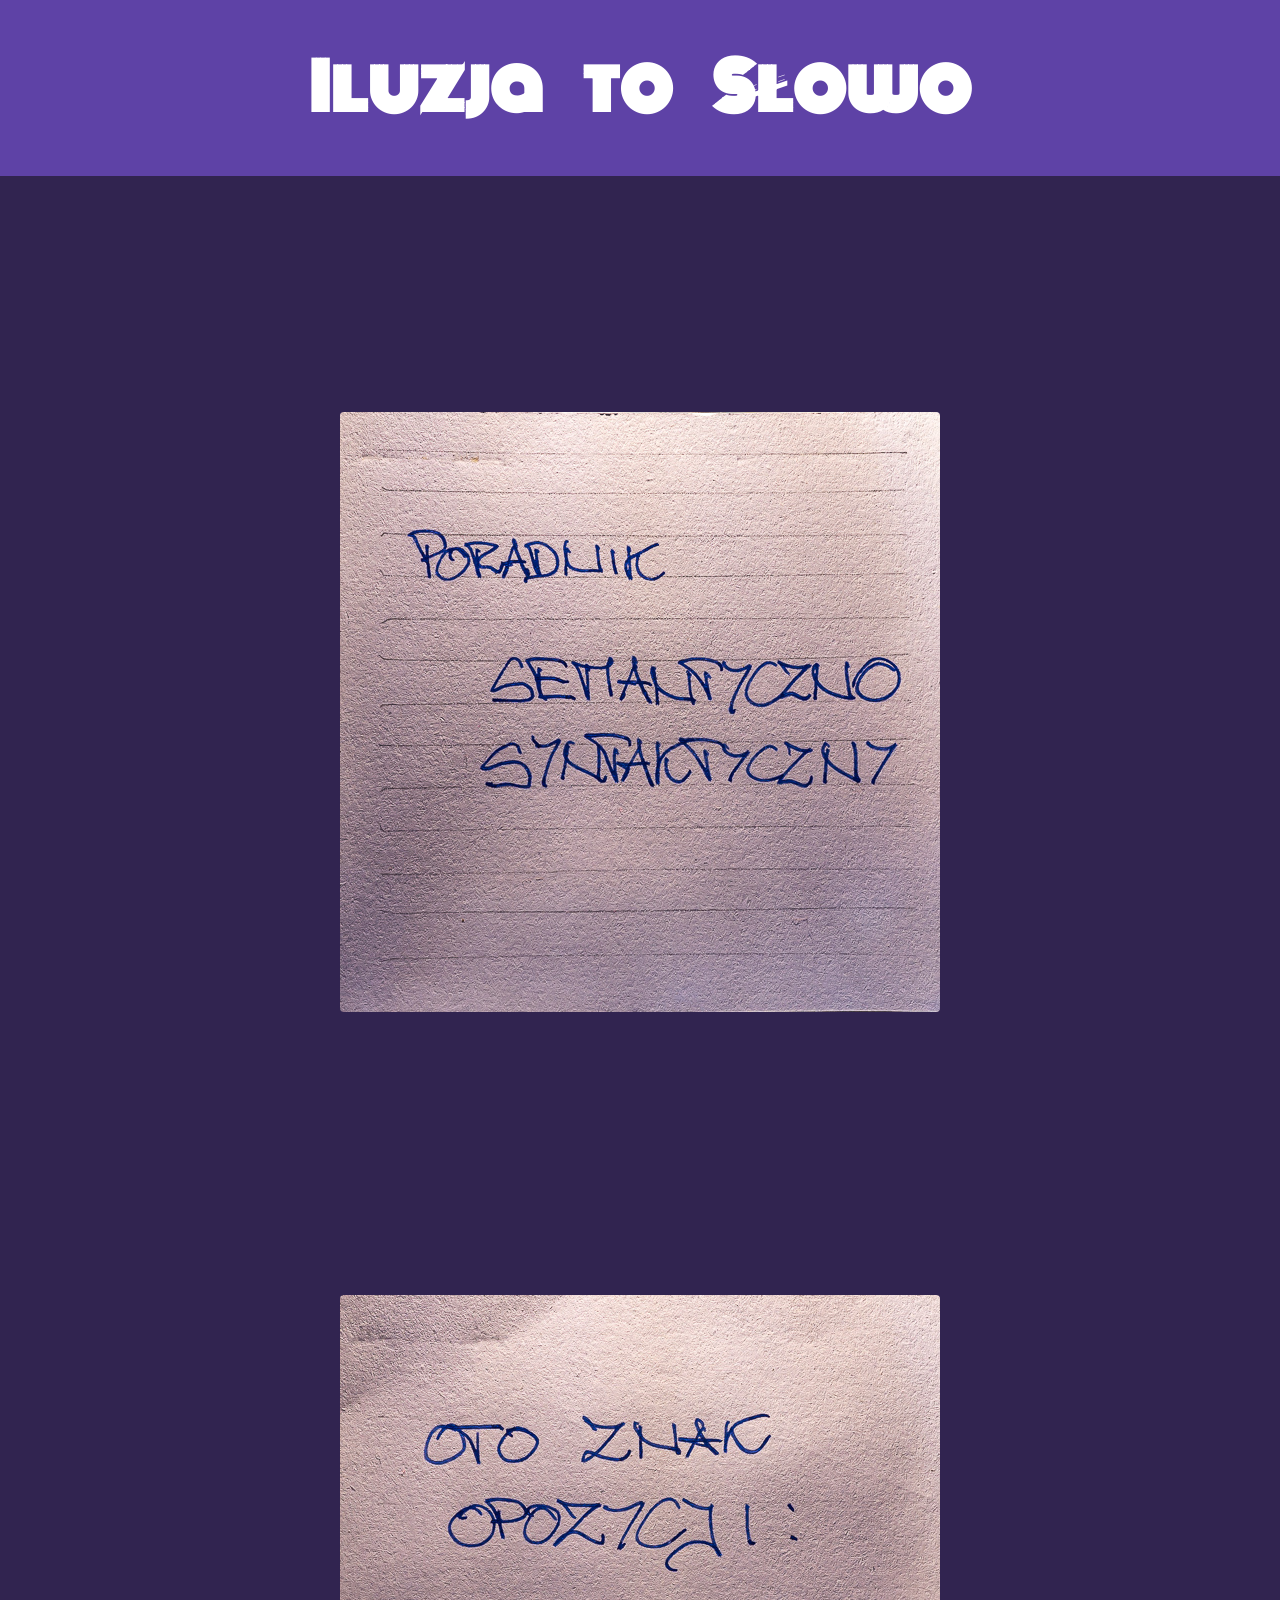
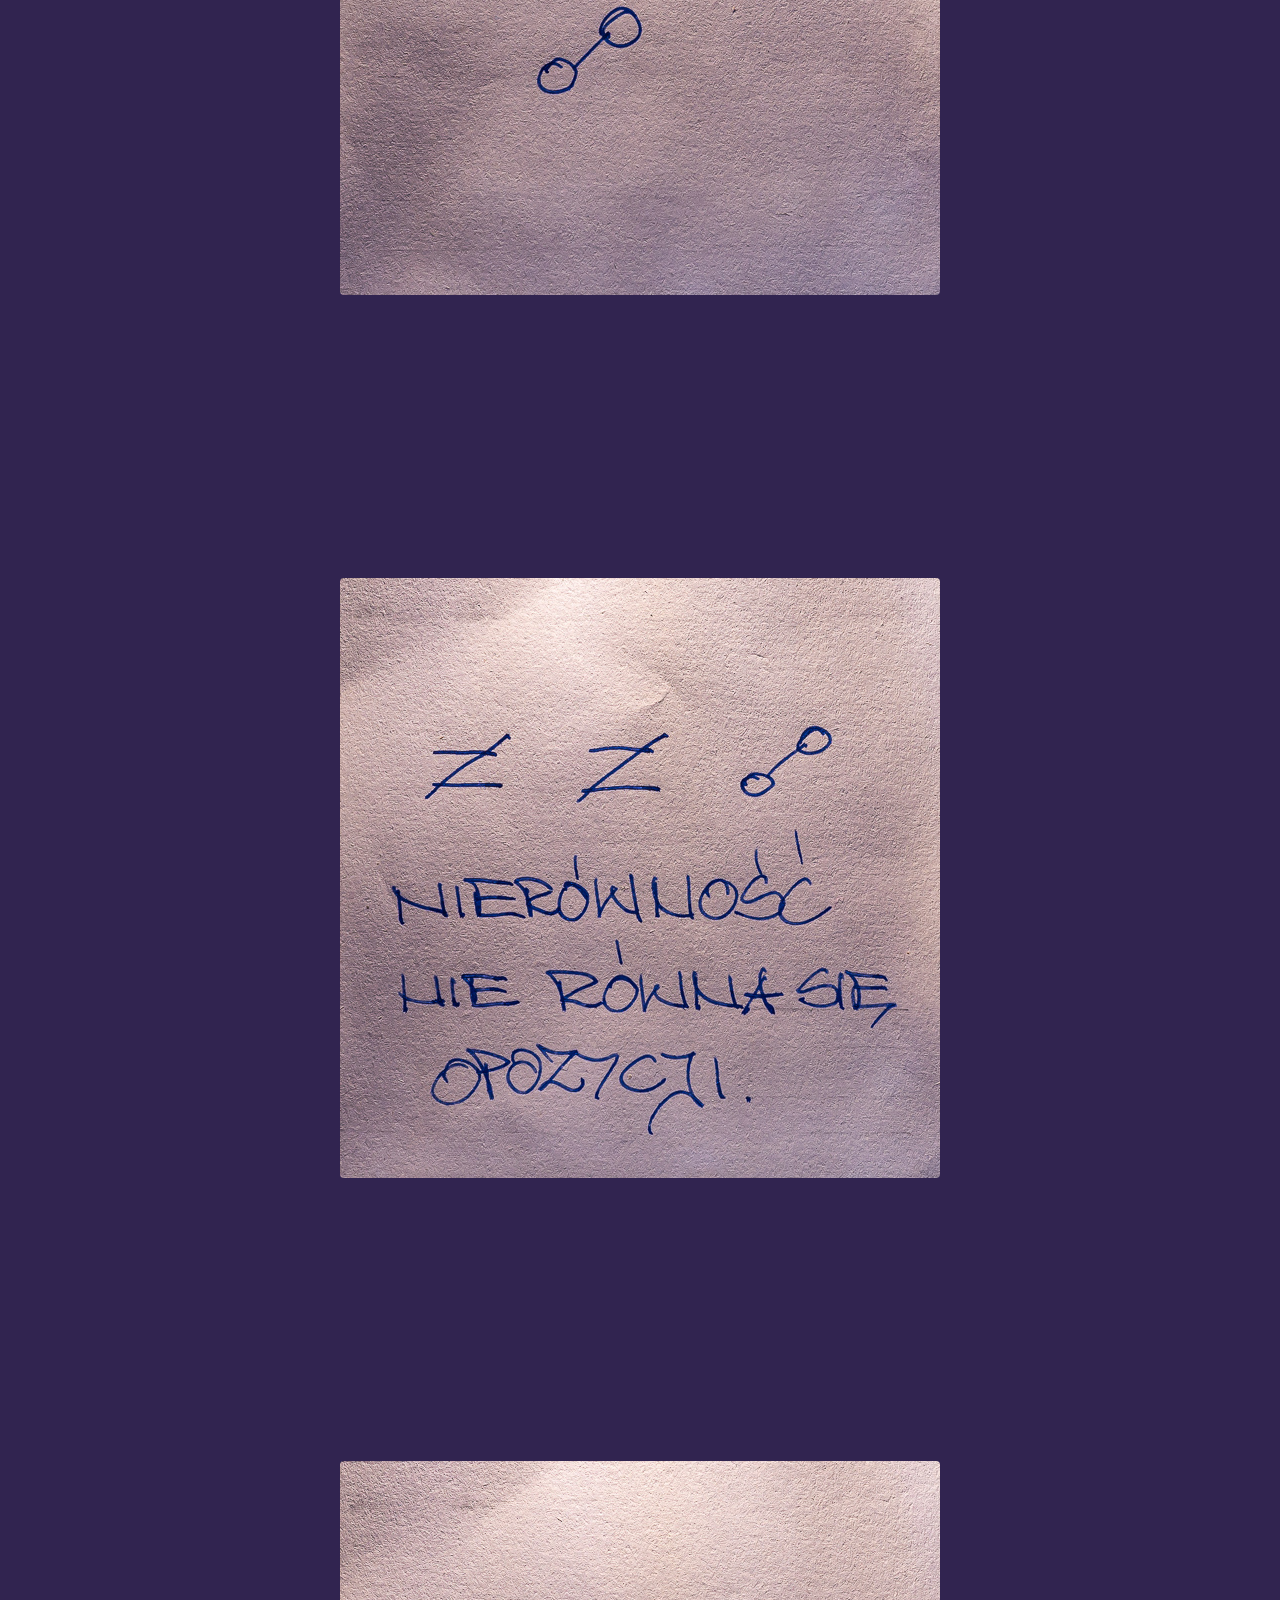
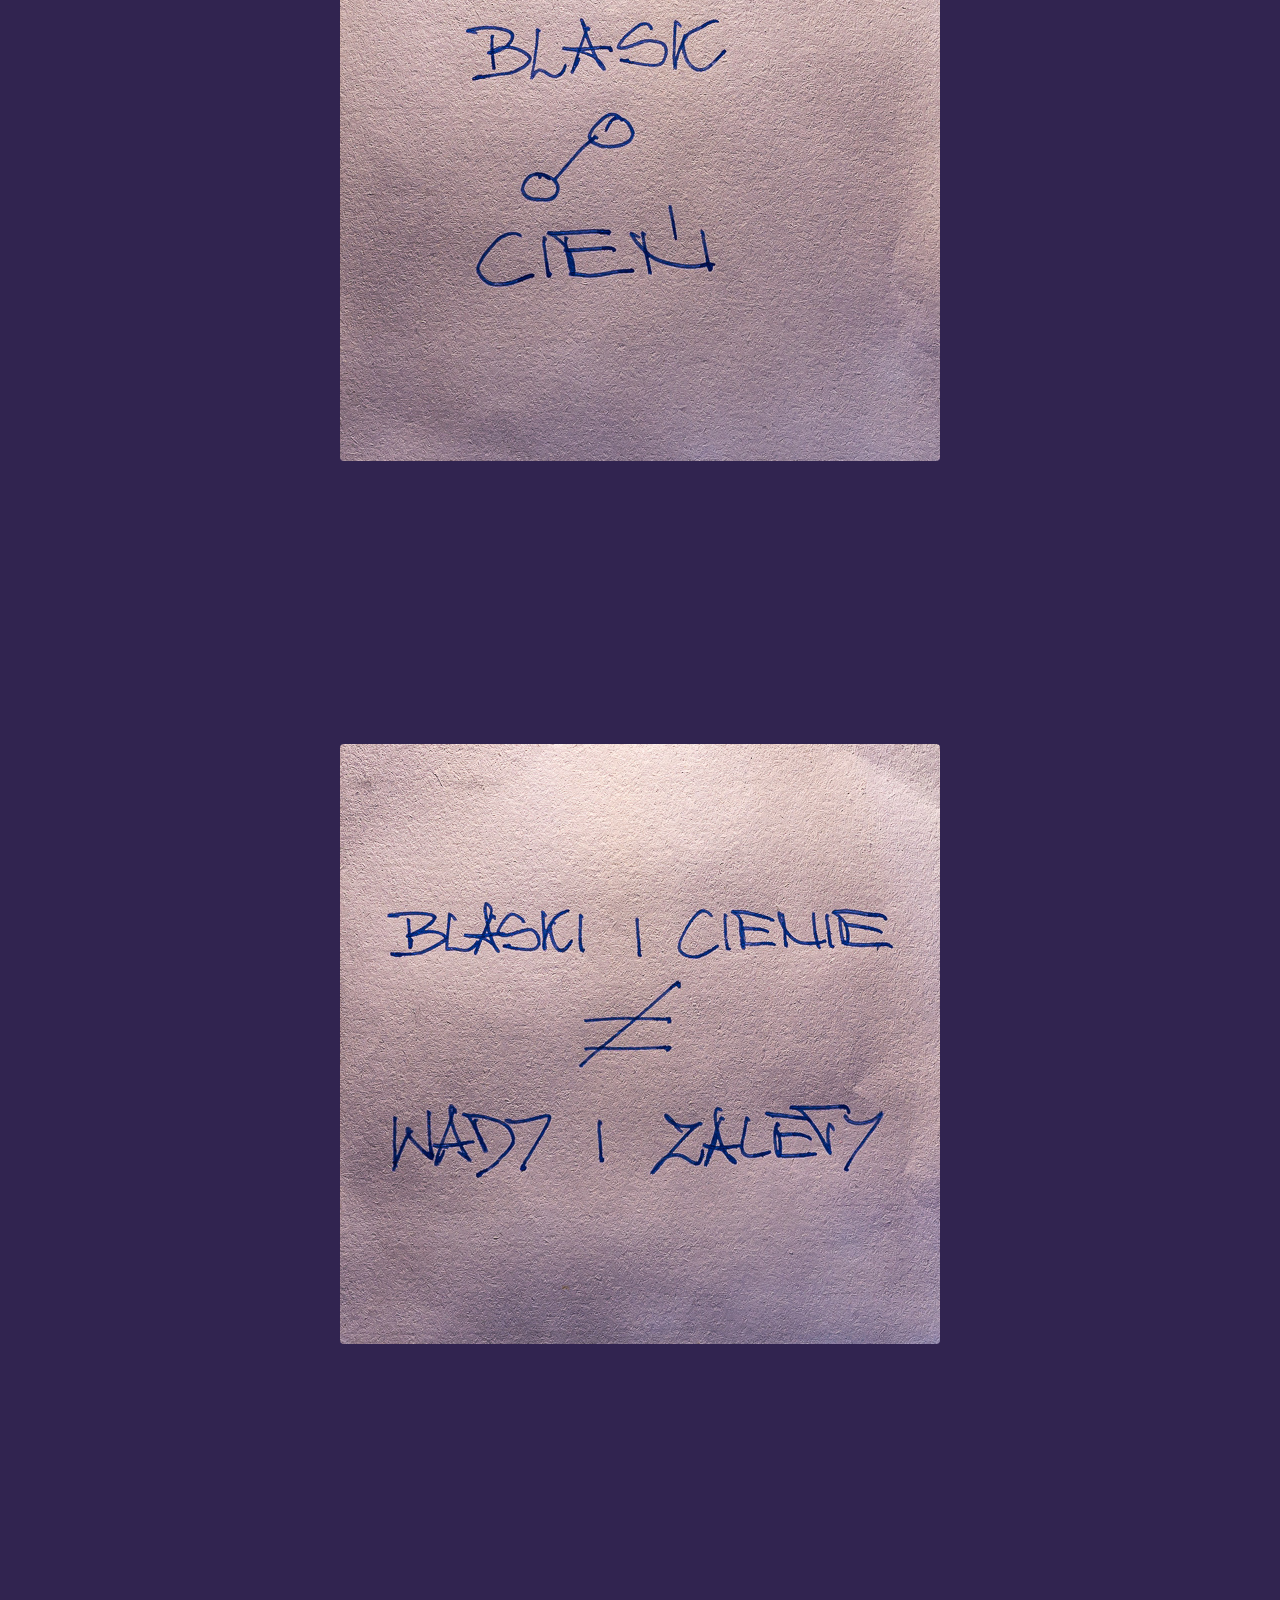
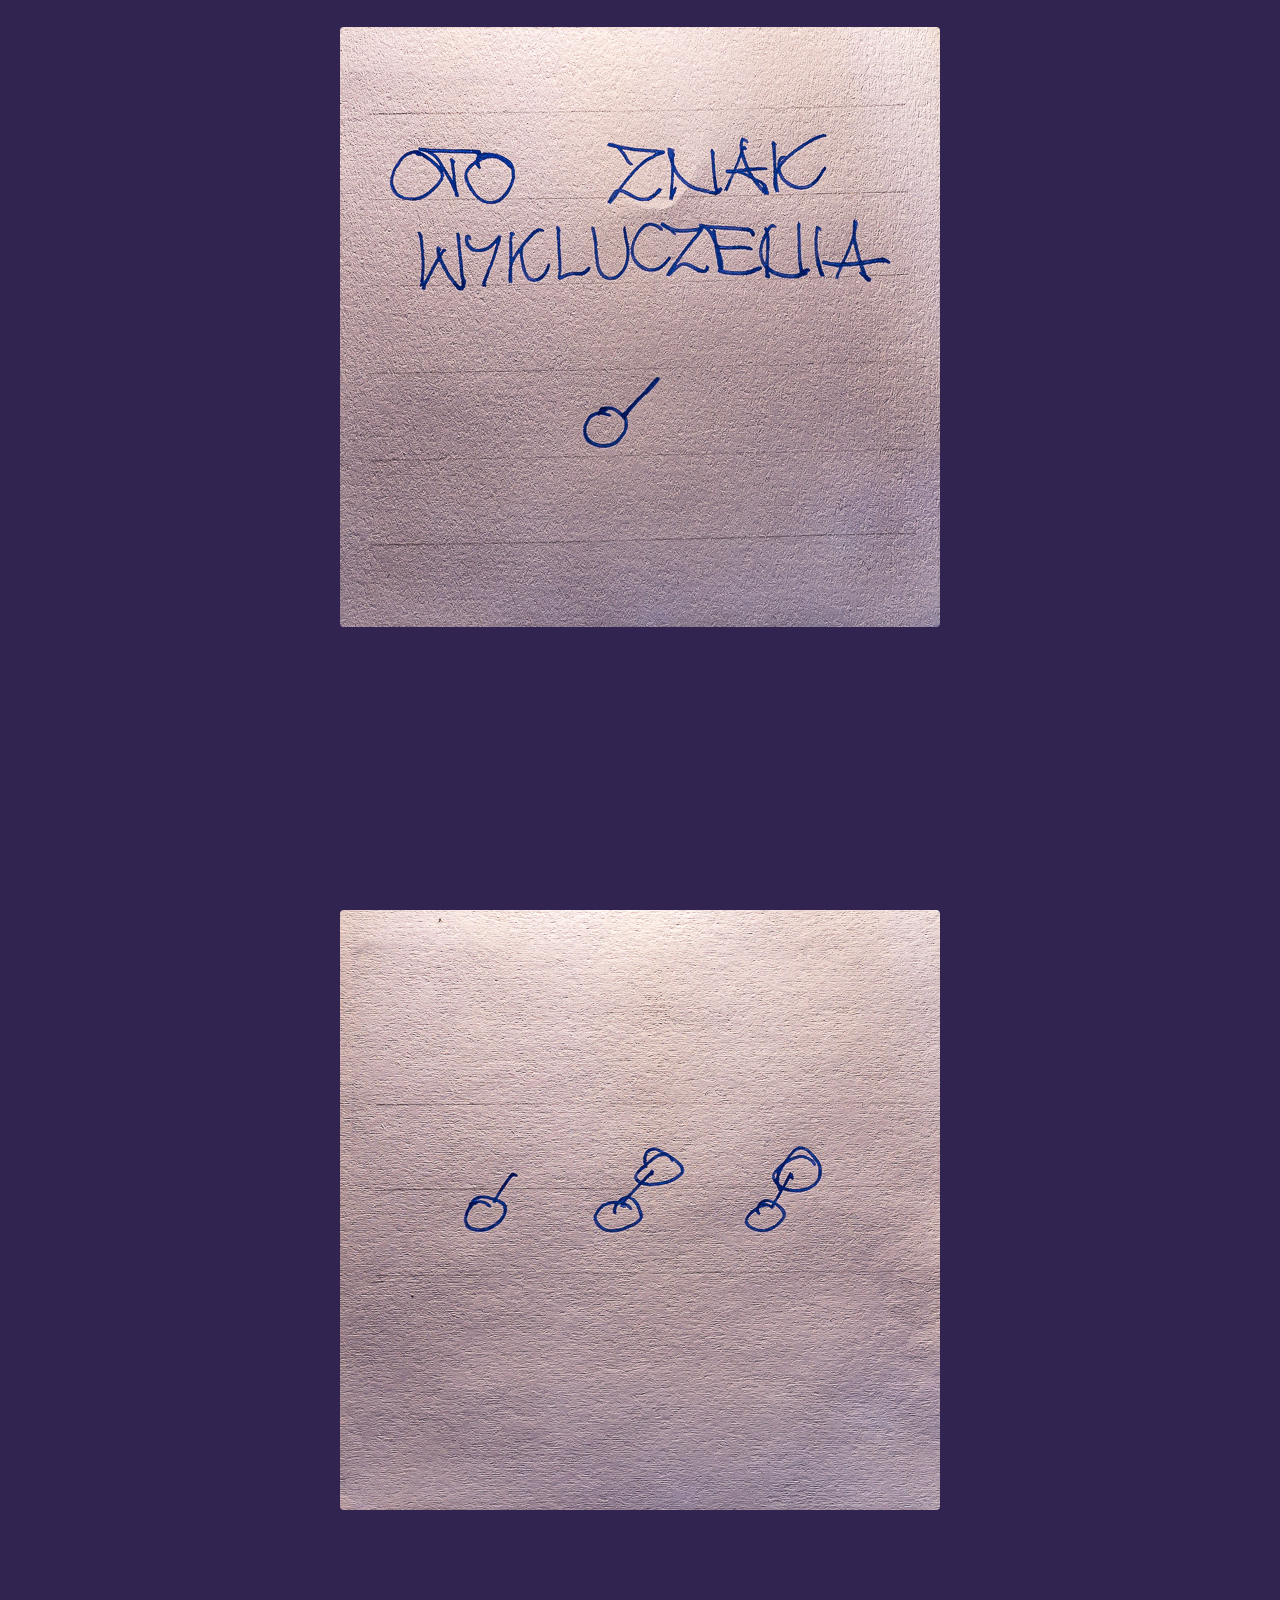
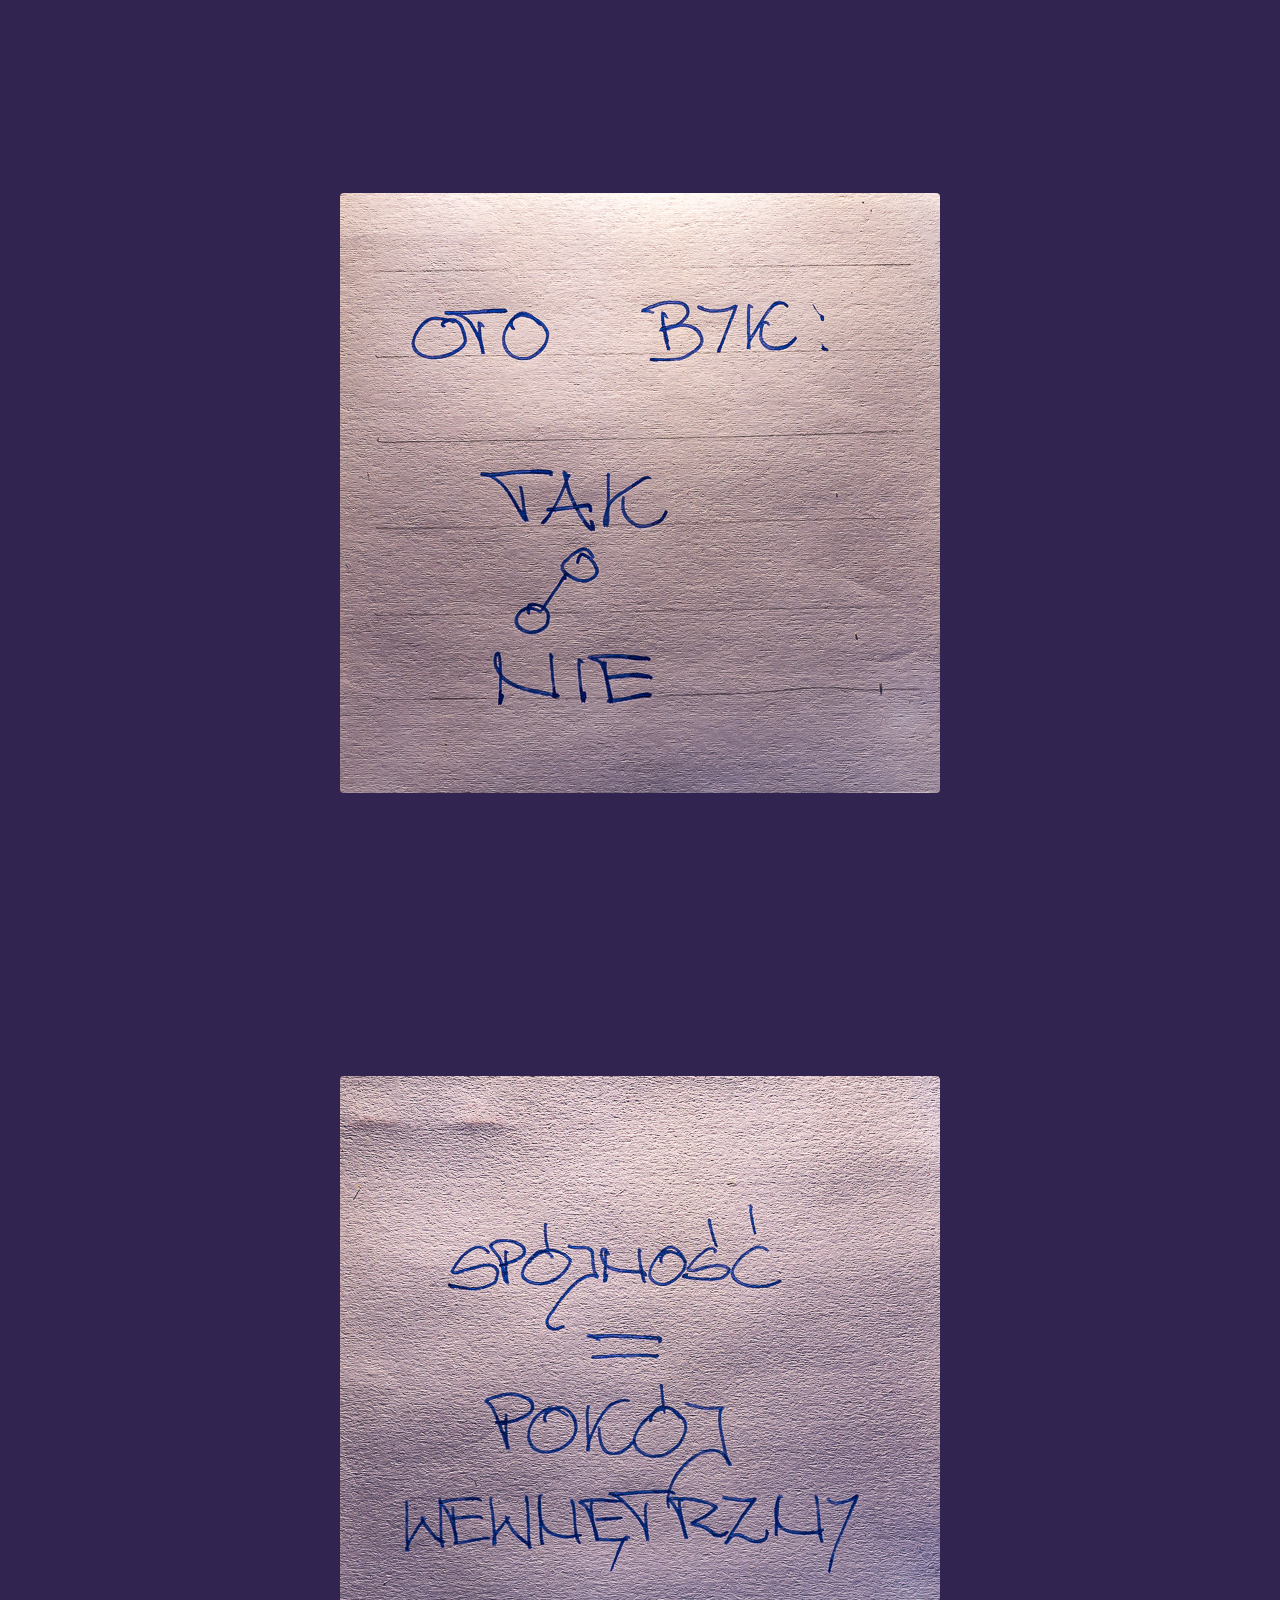
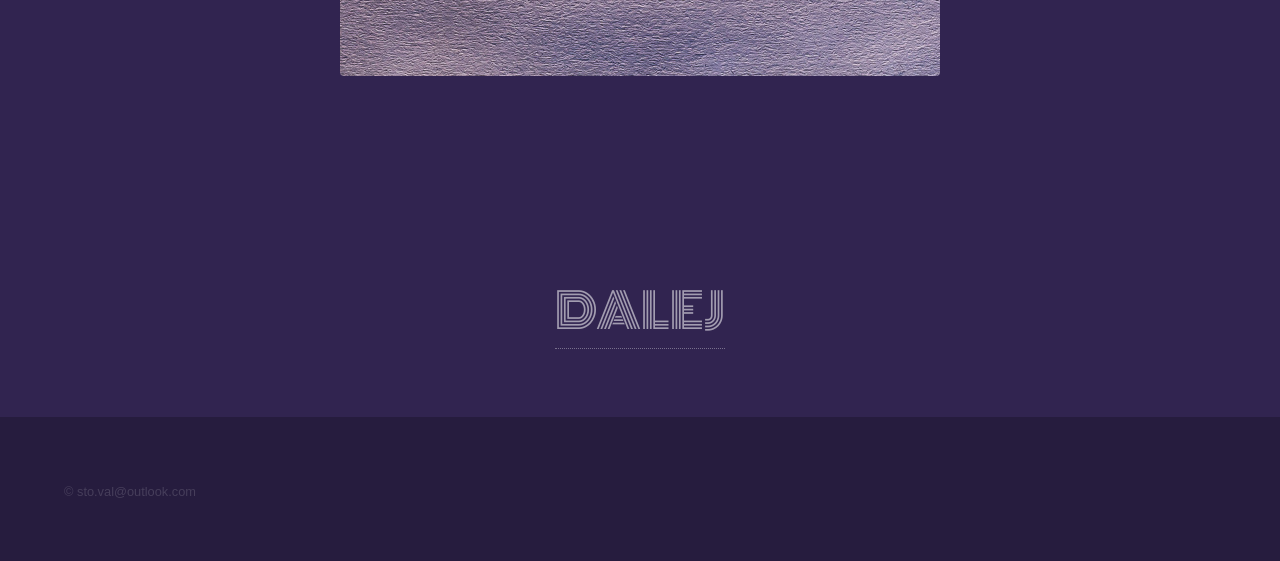
<file: index.html>
<!DOCTYPE HTML>
<!--
	Hyperspace by HTML5 UP
	html5up.net | @ajlkn
	Free for personal and commercial use under the CCA 3.0 license (html5up.net/license)
-->
<html>
	<head>

		<style>
.col-12 {
    margin-bottom: 250px;
}
</style>

		<link href="https://fonts.googleapis.com/css2?family=Monoton&display=swap" rel="stylesheet">

		<link href="https://fonts.googleapis.com/css2?family=Fauna+One&display=swap" rel="stylesheet">

		<title>Iluzja to Słowo</title>
		<meta charset="utf-8" />
		<meta name="viewport" content="width=device-width, initial-scale=1, user-scalable=no" />
		<link rel="stylesheet" href="assets/css/main.css" />
		<noscript><link rel="stylesheet" href="assets/css/noscript.css" ></noscript>
	</head>
	<body class="is-preload">
		<!-- Header -->
	<header id="header" style="display: flex; justify-content: center;padding: 2em 0;">
<a href="elements.html" class="title"
   style="
     font-family:'Monoton',cursive;
     font-size:4em;
     text-rendering: geometricPrecision;
     word-spacing:0.5em;
     display:block;
     text-align:center;
     margin:0 auto;
   ">
    Iluzja to Słowo
</a>



</header>


		<!-- Wrapper -->
			<div id="wrapper">

				<!-- Main -->
					<section id="main" class="wrapper">
						<div class="inner">
							<h1 ></h1>

							<!-- Text -->
								<section>
									<h2 style="text-align:center;"></h2>
										<div class="box alt">
										<div class="row gtr-uniform">
											
											<!--<div  class="col-12" style="text-align:center;"><span class="image fit" style="display:inline-block; width:auto;"><img src="img/photo1.jpg" style="width:auto; max-width:100%; height:auto;" alt=""></span> </div>-->

											<div  class="col-12" style="text-align:center; margin-top:150px;"><span class="image fit" style="display:inline-block; width:auto;"><img src="img/photo2.jpg" style="width:auto; max-width:100%; height:auto;" alt=""></span> </div>

											<div  class="col-12" style="text-align:center;"><span class="image fit" style="display:inline-block; width:auto;"><img src="img/photo3.jpg" style="width:auto; max-width:100%; height:auto;" alt=""></span> </div>

											<div  class="col-12" style="text-align:center;"><span class="image fit" style="display:inline-block; width:auto;"><img src="img/photo4.jpg" style="width:auto; max-width:100%; height:auto;" alt=""></span> </div>

											<div  class="col-12" style="text-align:center;"><span class="image fit" style="display:inline-block; width:auto;"><img src="img/photo5.jpg" style="width:auto; max-width:100%; height:auto;" alt=""></span> </div>

											<div  class="col-12" style="text-align:center;"><span class="image fit" style="display:inline-block; width:auto;"><img src="img/photo6.jpg" style="width:auto; max-width:100%; height:auto;" alt=""></span> </div>

											<!--<div  class="col-12" style="text-align:center;"><span class="image fit" style="display:inline-block; width:auto;"><img src="img/photo7.jpg" style="width:auto; max-width:100%; height:auto;" alt=""></span> </div>-->

											<div  class="col-12" style="text-align:center;"><span class="image fit" style="display:inline-block; width:auto;"><img src="img/photo8.jpg" style="width:auto; max-width:100%; height:auto;" alt=""></span> </div>

											<div  class="col-12" style="text-align:center;"><span class="image fit" style="display:inline-block; width:auto;"><img src="img/photo9.jpg" style="width:auto; max-width:100%; height:auto;" alt=""></span> </div>

											<div  class="col-12" style="text-align:center;"><span class="image fit" style="display:inline-block; width:auto;"><img src="img/photo10.jpg" style="width:auto; max-width:100%; height:auto;" alt=""></span> </div>

											<div  class="col-12" style="text-align:center; margin-bottom:150px;"><span class="image fit" style="display:inline-block; width:auto;"><img src="img/photo11.jpg" style="width:auto; max-width:100%; height:auto;" alt=""></span> </div>

																		<div class="col-12" style="text-align:center; margin-top:10px;">
																		<a href="elements2.html"
																		style="font-family:'Monoton'; font-size:3em; text-decoration:none;">
																		DALEJ
																		</a>
																		</div>


										</div>
									</div>
								</section>

						</div>
					</section>

			</div>


										</div>
									</div>
								</section>

						</div>
					</section>

			</div>

		<!-- Footer -->
			<footer id="footer" class="wrapper alt">
				<div class="inner">
					<ul class="menu">
						<li>&copy; sto.val@outlook.com</li>
					</ul>
				</div>
			</footer>

		<!-- Scripts -->
			<script src="assets/js/jquery.min.js"></script>
			<script src="assets/js/jquery.scrollex.min.js"></script>
			<script src="assets/js/jquery.scrolly.min.js"></script>
			<script src="assets/js/browser.min.js"></script>
			<script src="assets/js/breakpoints.min.js"></script>
			<script src="assets/js/util.js"></script>
			<script src="assets/js/main.js"></script>

<script data-goatcounter="https://stoval.goatcounter.com/count"
        async src="//gc.zgo.at/count.js"></script>

	</body>
</html>
</file>
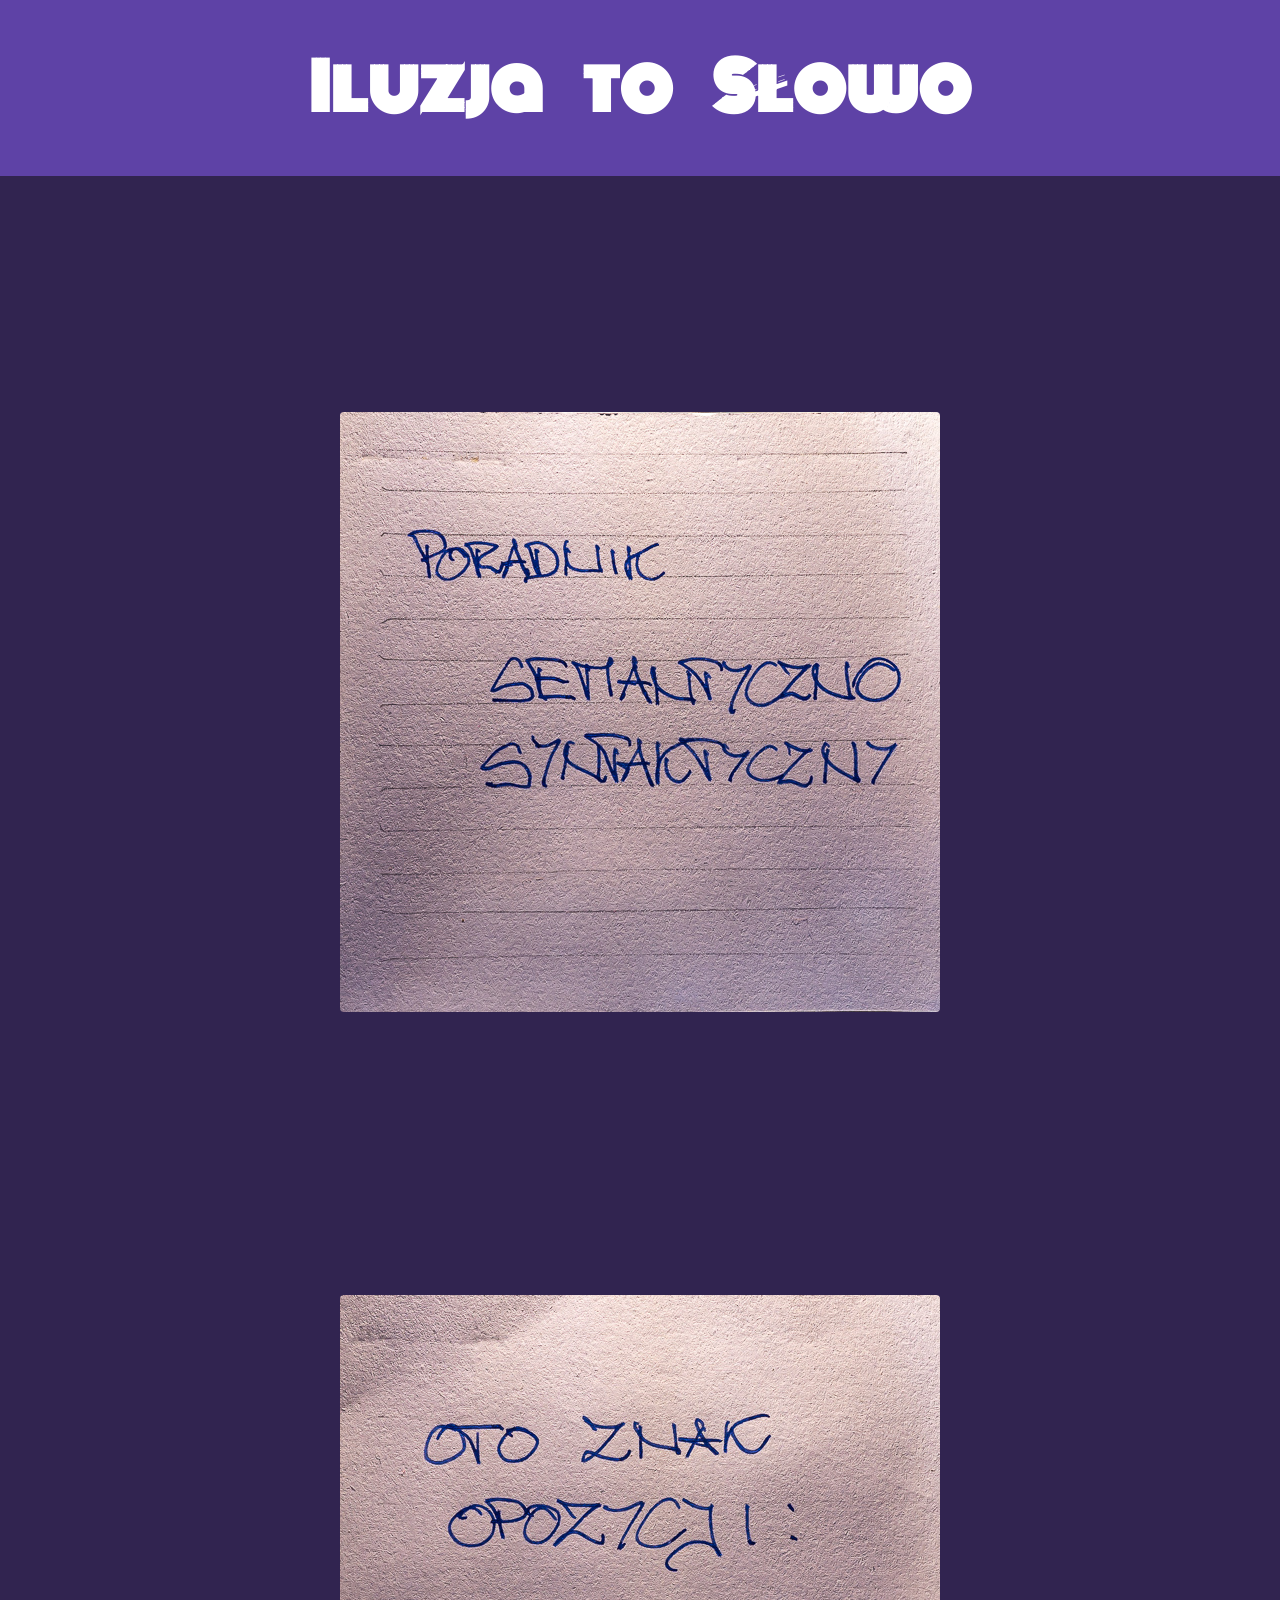
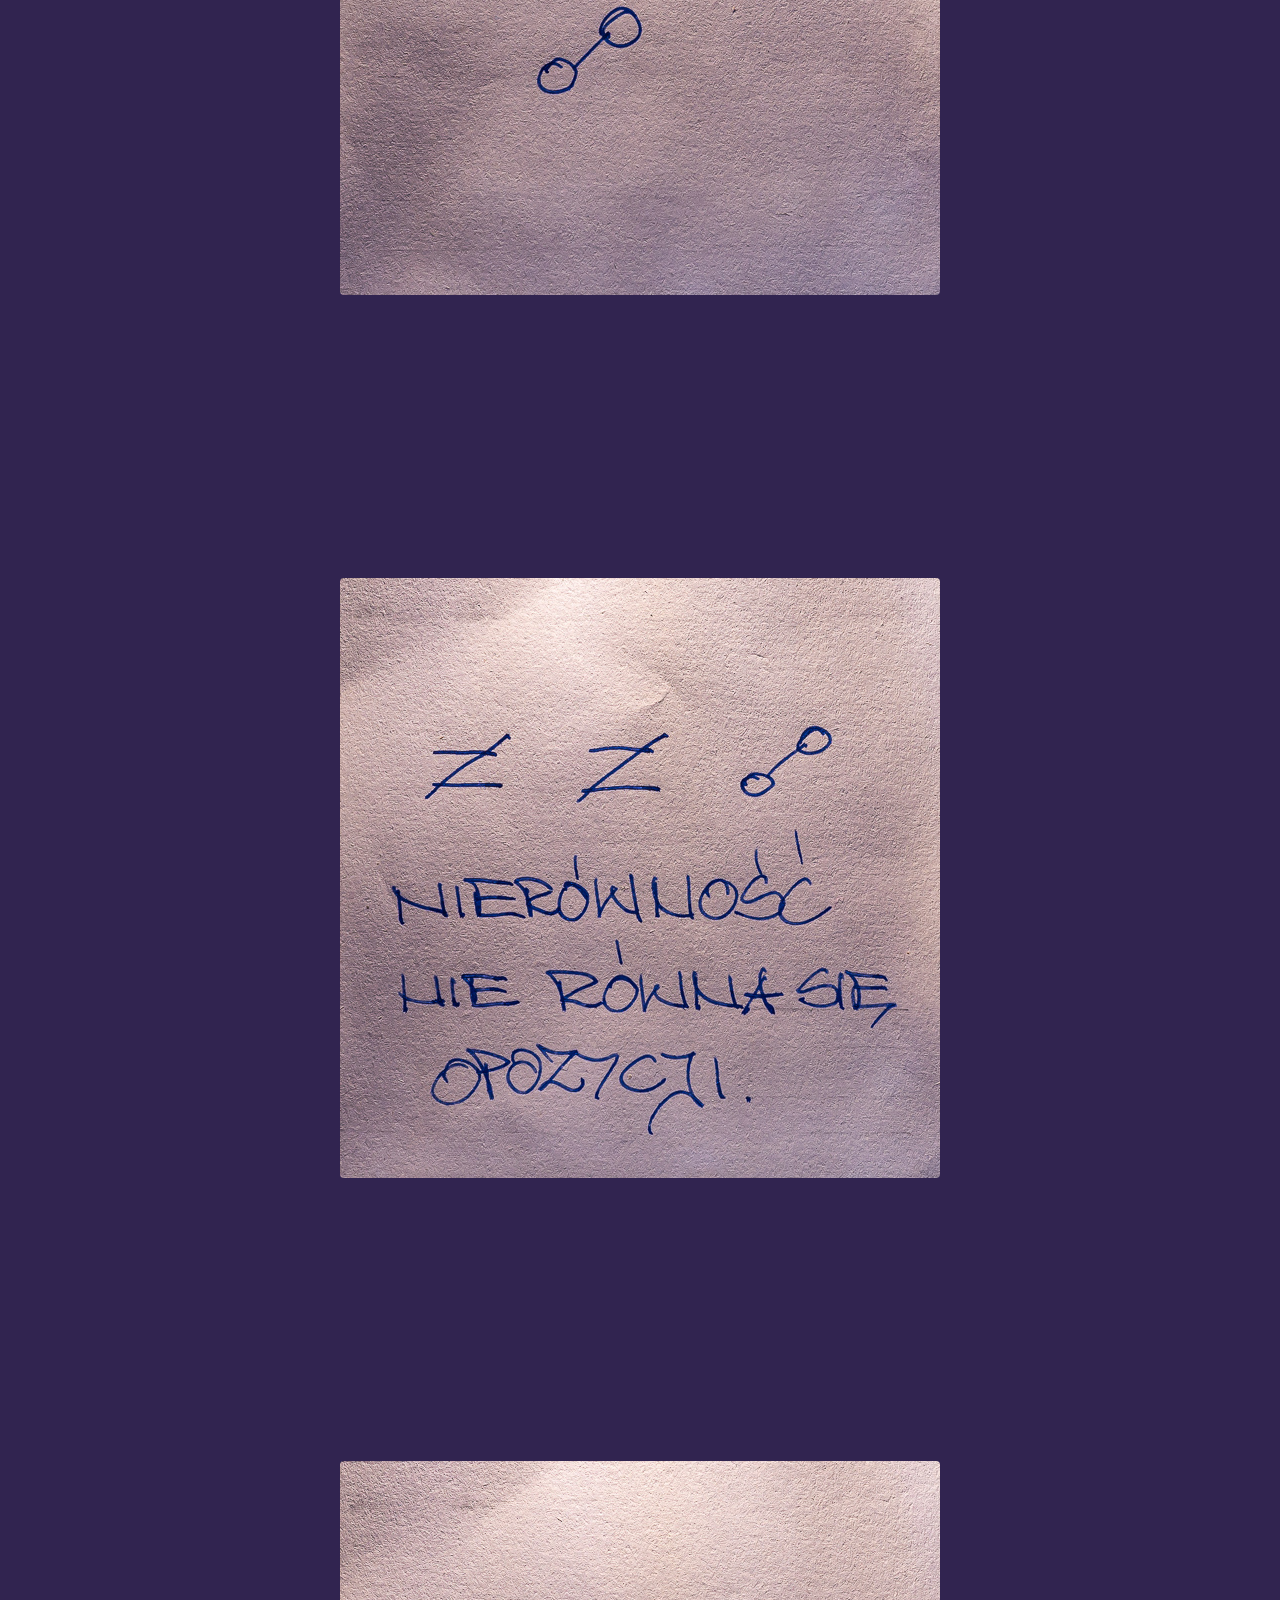
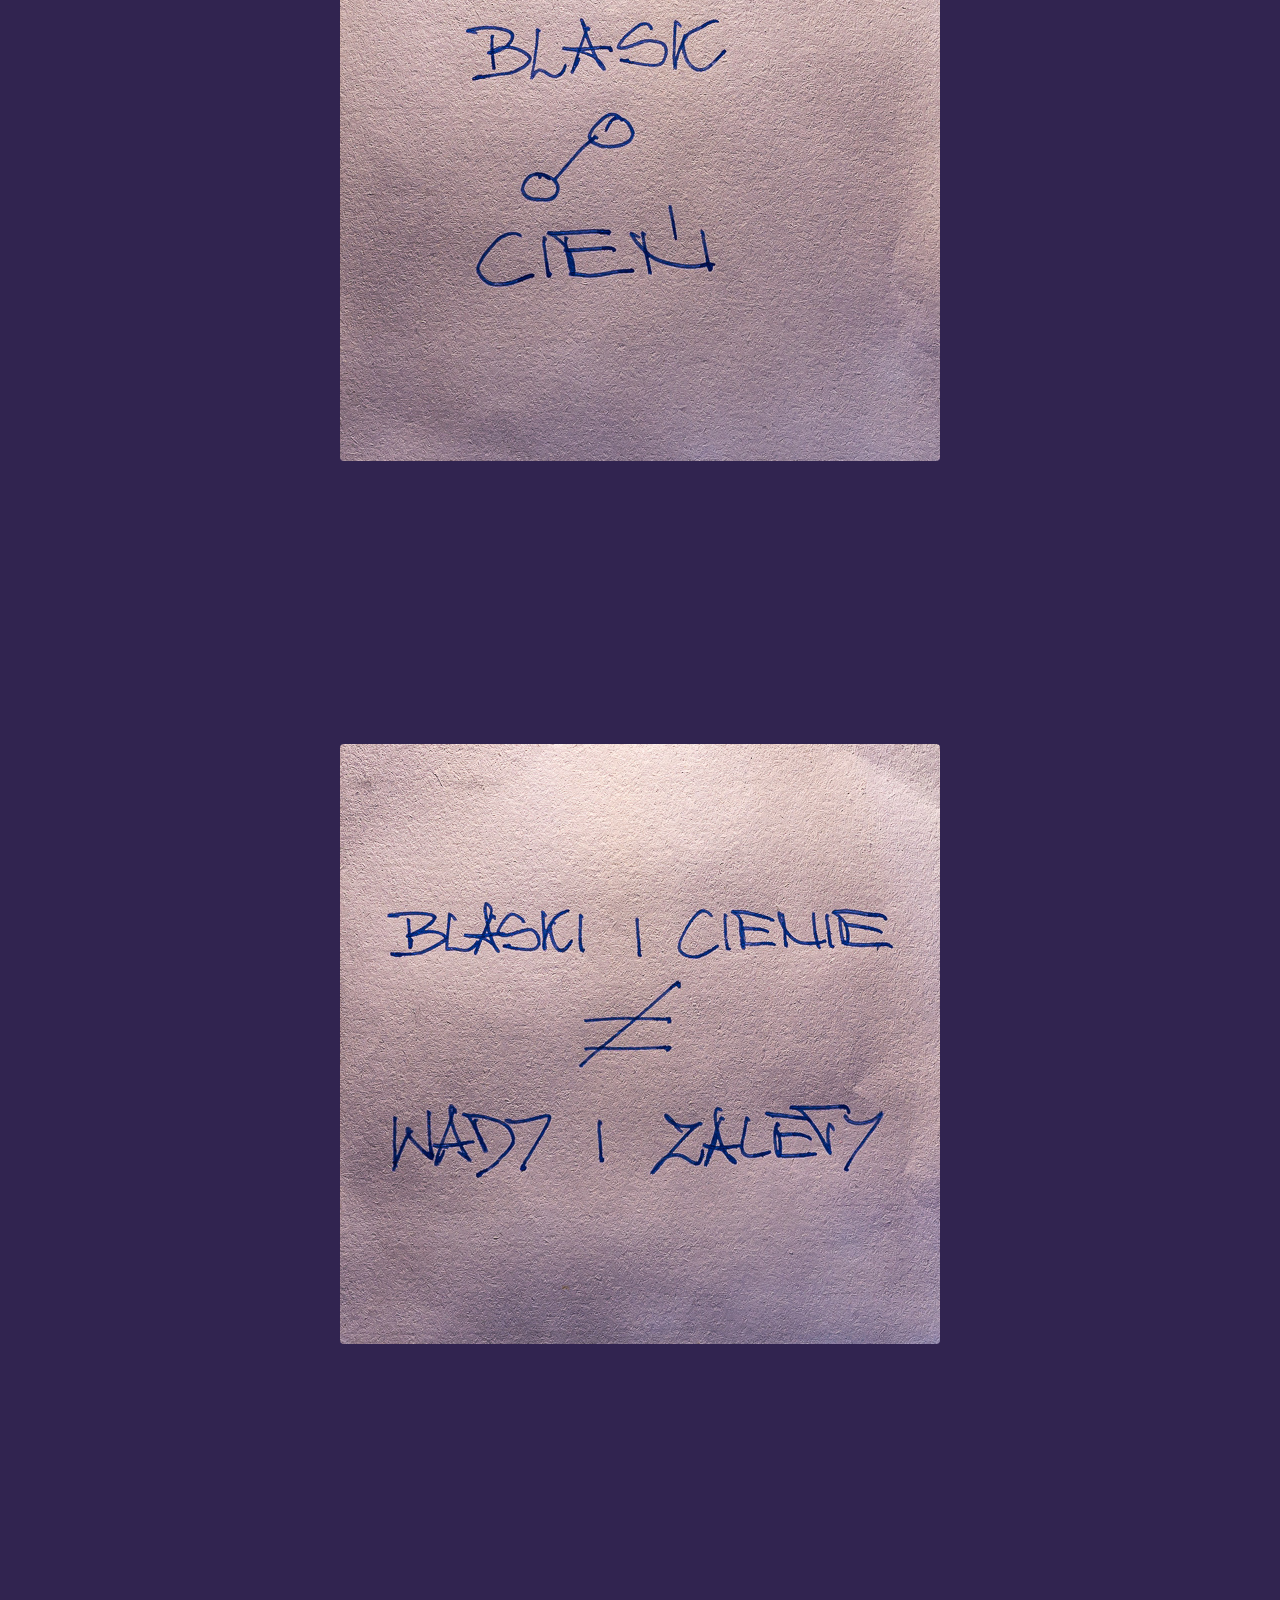
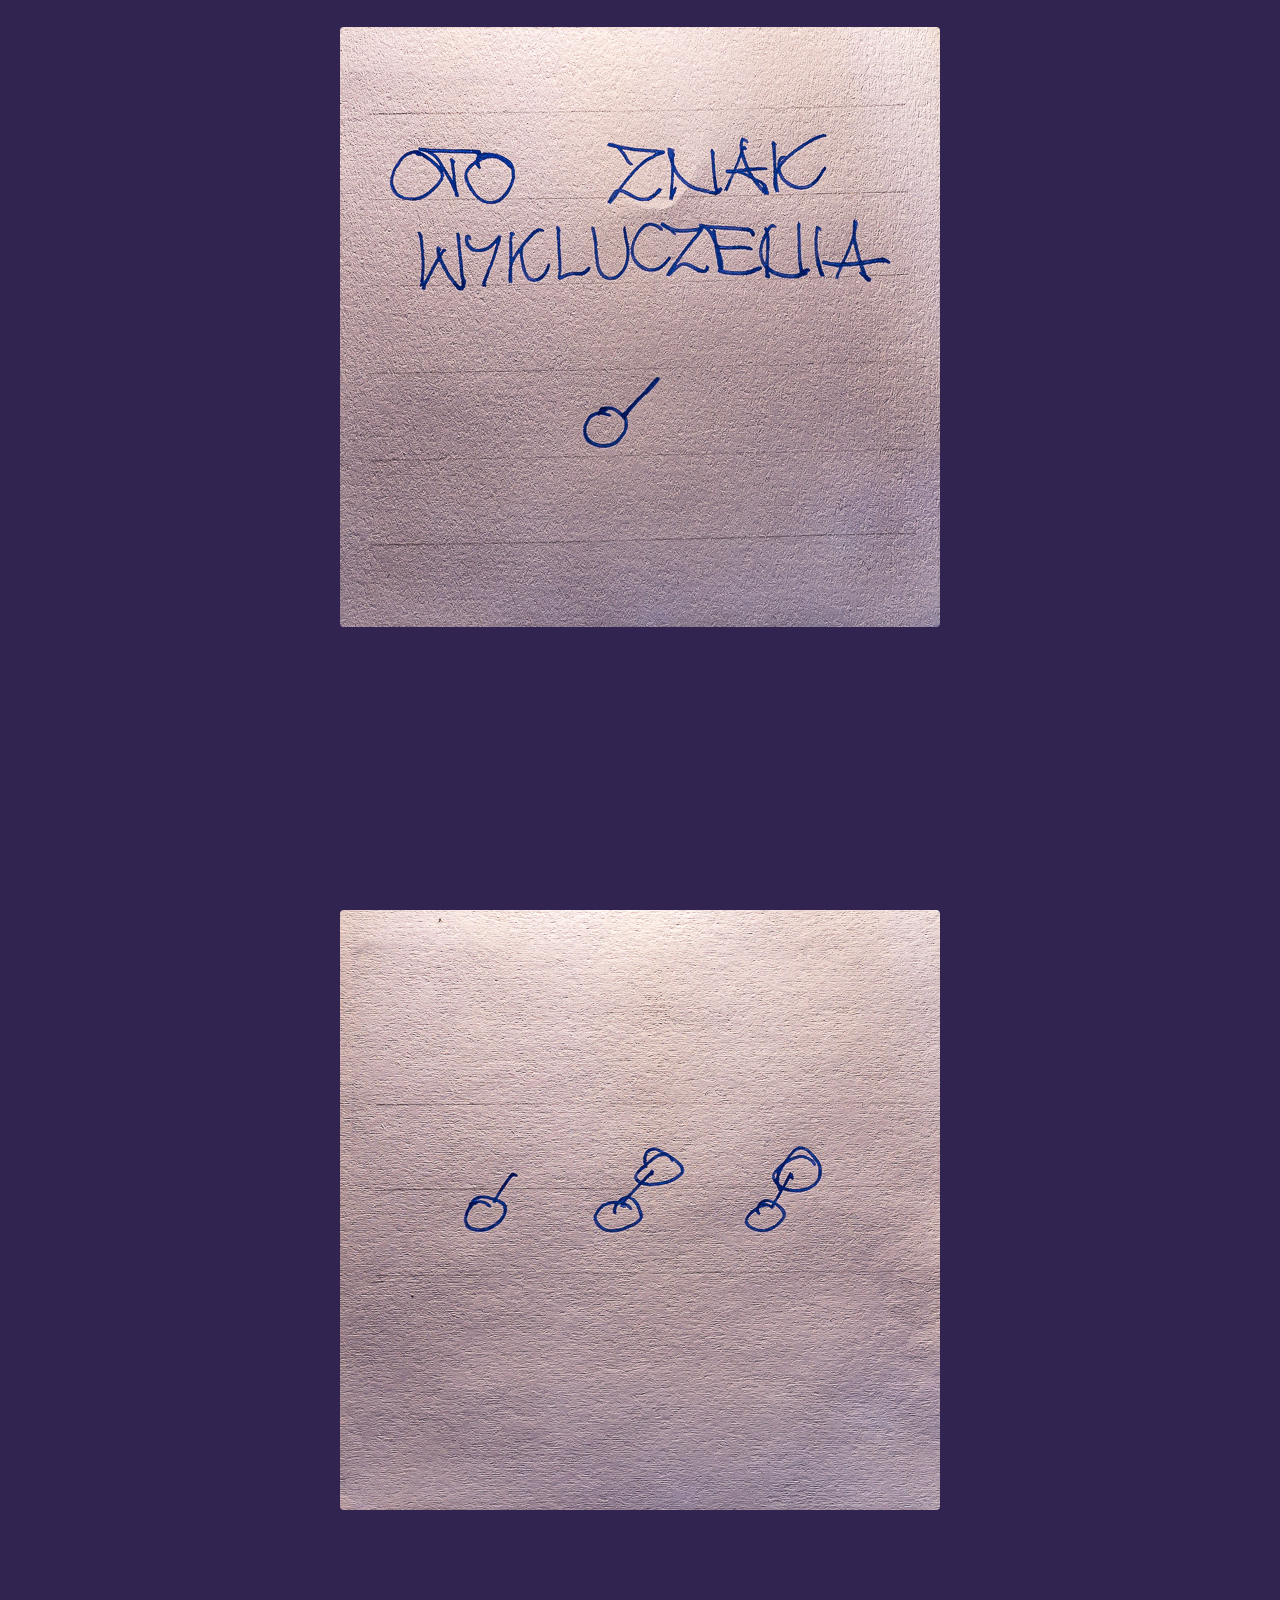
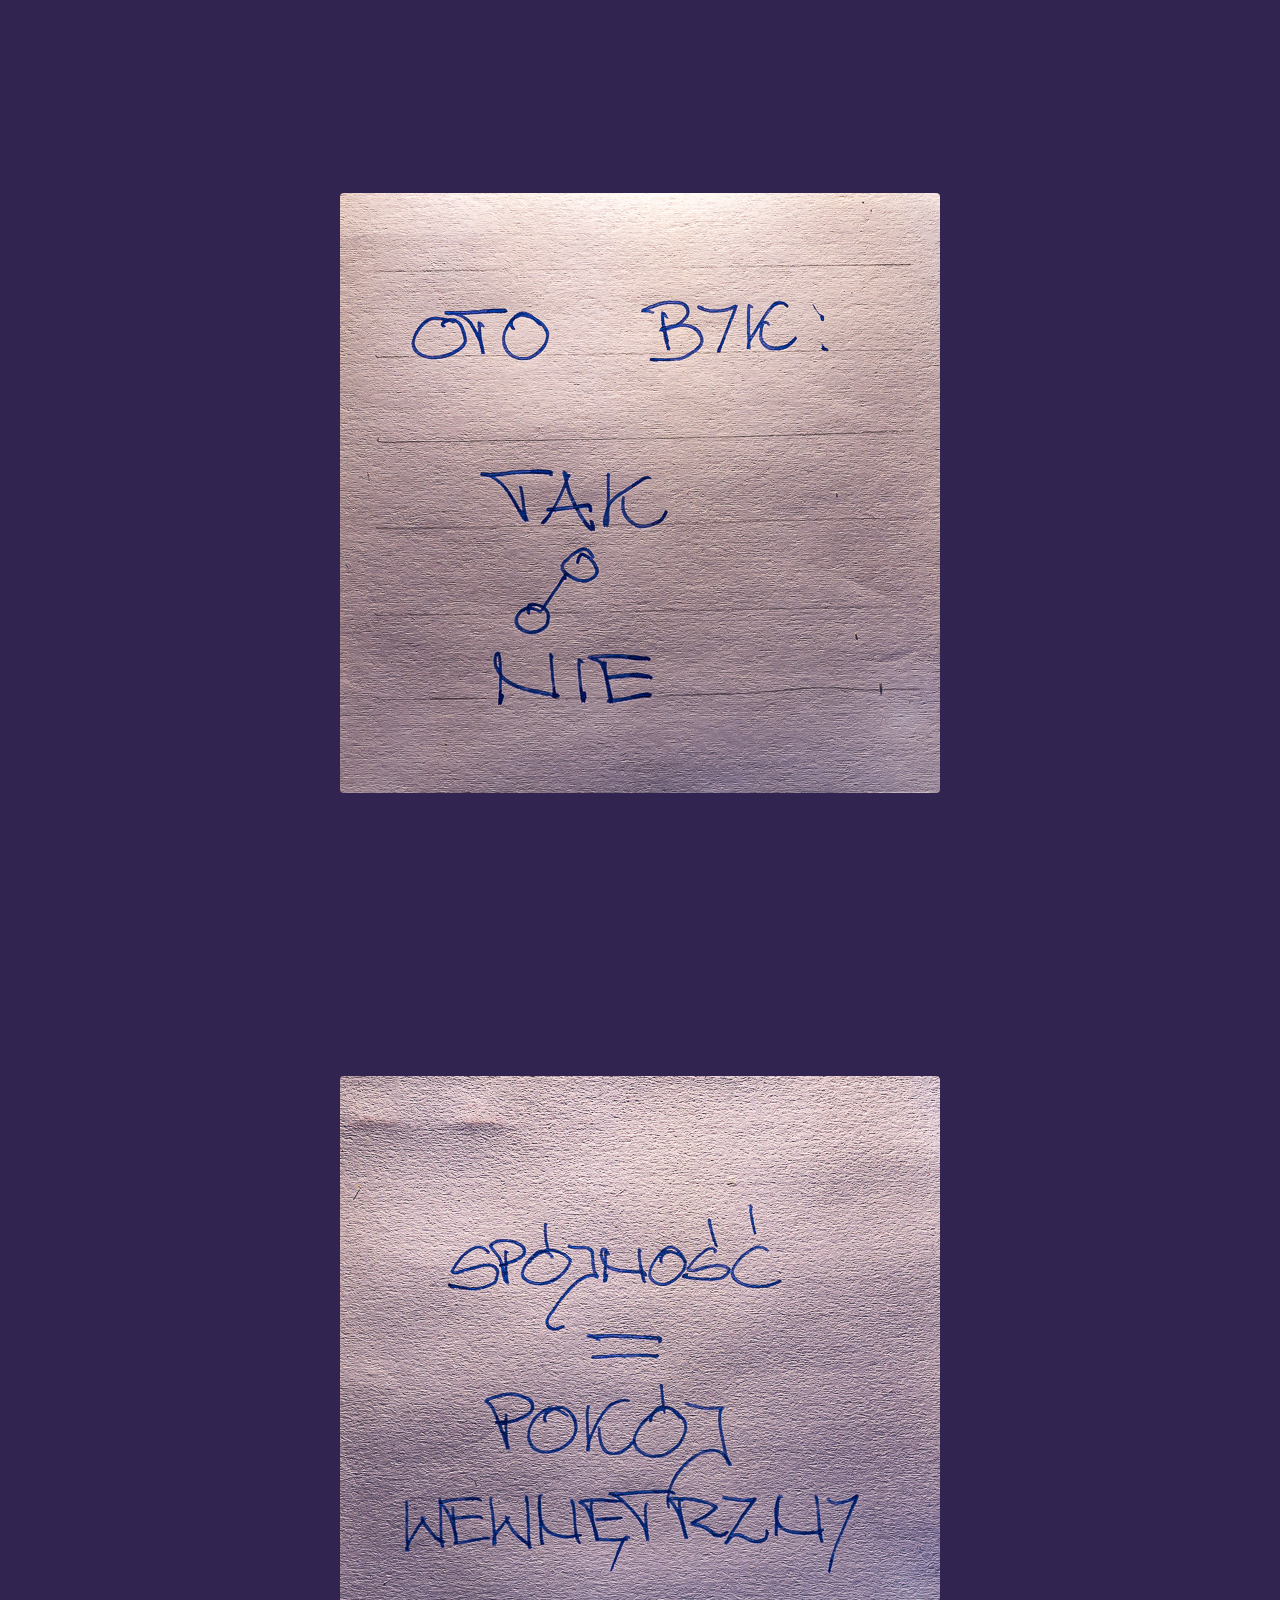
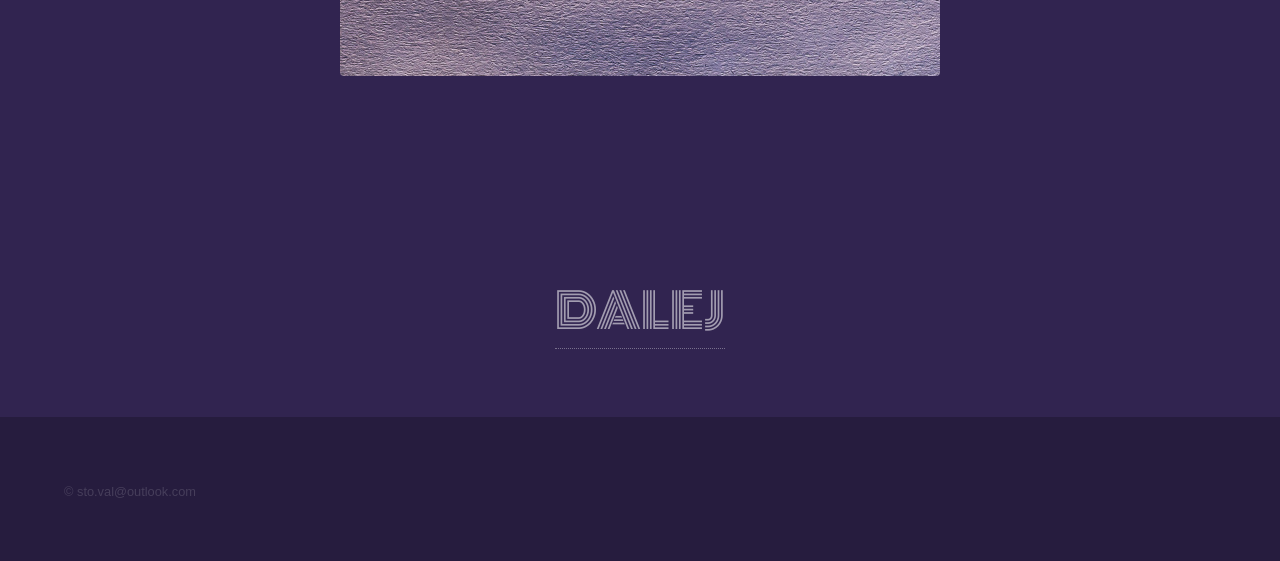
<file: elementarz.html>
<!DOCTYPE HTML>
<!--
	Hyperspace by HTML5 UP
	html5up.net | @ajlkn
	Free for personal and commercial use under the CCA 3.0 license (html5up.net/license)
-->
<html>
	<head>

		<style>
.col-12 {
    margin-bottom: 250px;
}
</style>

		<link href="https://fonts.googleapis.com/css2?family=Monoton&display=swap" rel="stylesheet">

		<link href="https://fonts.googleapis.com/css2?family=Fauna+One&display=swap" rel="stylesheet">

		<title>Iluzja to Słowo</title>
		<meta charset="utf-8" />
		<meta name="viewport" content="width=device-width, initial-scale=1, user-scalable=no" />
		<link rel="stylesheet" href="assets/css/main.css" />
		<noscript><link rel="stylesheet" href="assets/css/noscript.css" ></noscript>
	</head>
	<body class="is-preload">
		<!-- Header -->
	<header id="header" style="display: flex; justify-content: center;padding: 2em 0;">
<a href="elements.html" class="title"
   style="
     font-family:'Monoton',cursive;
     font-size:4em;
     text-rendering: geometricPrecision;
     word-spacing:0.5em;
     display:block;
     text-align:center;
     margin:0 auto;
   ">
    Iluzja to Słowo
</a>



</header>


		<!-- Wrapper -->
			<div id="wrapper">

				<!-- Main -->
					<section id="main" class="wrapper">
						<div class="inner">
							<h1 ></h1>

							<!-- Text -->
								<section>
									<h2 style="text-align:center;"></h2>
										<div class="box alt">
										<div class="row gtr-uniform">
											
											<!--<div  class="col-12" style="text-align:center;"><span class="image fit" style="display:inline-block; width:auto;"><img src="img/photo1.jpg" style="width:auto; max-width:100%; height:auto;" alt=""></span> </div>-->

											<div  class="col-12" style="text-align:center; margin-top:150px;"><span class="image fit" style="display:inline-block; width:auto;"><img src="img/photo2.jpg" style="width:auto; max-width:100%; height:auto;" alt=""></span> </div>

											<div  class="col-12" style="text-align:center;"><span class="image fit" style="display:inline-block; width:auto;"><img src="img/photo3.jpg" style="width:auto; max-width:100%; height:auto;" alt=""></span> </div>

											<div  class="col-12" style="text-align:center;"><span class="image fit" style="display:inline-block; width:auto;"><img src="img/photo4.jpg" style="width:auto; max-width:100%; height:auto;" alt=""></span> </div>

											<div  class="col-12" style="text-align:center;"><span class="image fit" style="display:inline-block; width:auto;"><img src="img/photo5.jpg" style="width:auto; max-width:100%; height:auto;" alt=""></span> </div>

											<div  class="col-12" style="text-align:center;"><span class="image fit" style="display:inline-block; width:auto;"><img src="img/photo6.jpg" style="width:auto; max-width:100%; height:auto;" alt=""></span> </div>

											<!--<div  class="col-12" style="text-align:center;"><span class="image fit" style="display:inline-block; width:auto;"><img src="img/photo7.jpg" style="width:auto; max-width:100%; height:auto;" alt=""></span> </div>-->

											<div  class="col-12" style="text-align:center;"><span class="image fit" style="display:inline-block; width:auto;"><img src="img/photo8.jpg" style="width:auto; max-width:100%; height:auto;" alt=""></span> </div>

											<div  class="col-12" style="text-align:center;"><span class="image fit" style="display:inline-block; width:auto;"><img src="img/photo9.jpg" style="width:auto; max-width:100%; height:auto;" alt=""></span> </div>

											<div  class="col-12" style="text-align:center;"><span class="image fit" style="display:inline-block; width:auto;"><img src="img/photo10.jpg" style="width:auto; max-width:100%; height:auto;" alt=""></span> </div>

											<div  class="col-12" style="text-align:center; margin-bottom:150px;"><span class="image fit" style="display:inline-block; width:auto;"><img src="img/photo11.jpg" style="width:auto; max-width:100%; height:auto;" alt=""></span> </div>

																		<div class="col-12" style="text-align:center; margin-top:10px;">
																		<a href="elementarz2.html"
																		style="font-family:'Monoton'; font-size:3em; text-decoration:none;">
																		DALEJ
																		</a>
																		</div>


										</div>
									</div>
								</section>

						</div>
					</section>

			</div>


										</div>
									</div>
								</section>

						</div>
					</section>

			</div>

		<!-- Footer -->
			<footer id="footer" class="wrapper alt">
				<div class="inner">
					<ul class="menu">
						<li>&copy; sto.val@outlook.com</li>
					</ul>
				</div>
			</footer>

		<!-- Scripts -->
			<script src="assets/js/jquery.min.js"></script>
			<script src="assets/js/jquery.scrollex.min.js"></script>
			<script src="assets/js/jquery.scrolly.min.js"></script>
			<script src="assets/js/browser.min.js"></script>
			<script src="assets/js/breakpoints.min.js"></script>
			<script src="assets/js/util.js"></script>
			<script src="assets/js/main.js"></script>

<script data-goatcounter="https://stoval.goatcounter.com/count"
        async src="//gc.zgo.at/count.js"></script>

	</body>
</html>
</file>
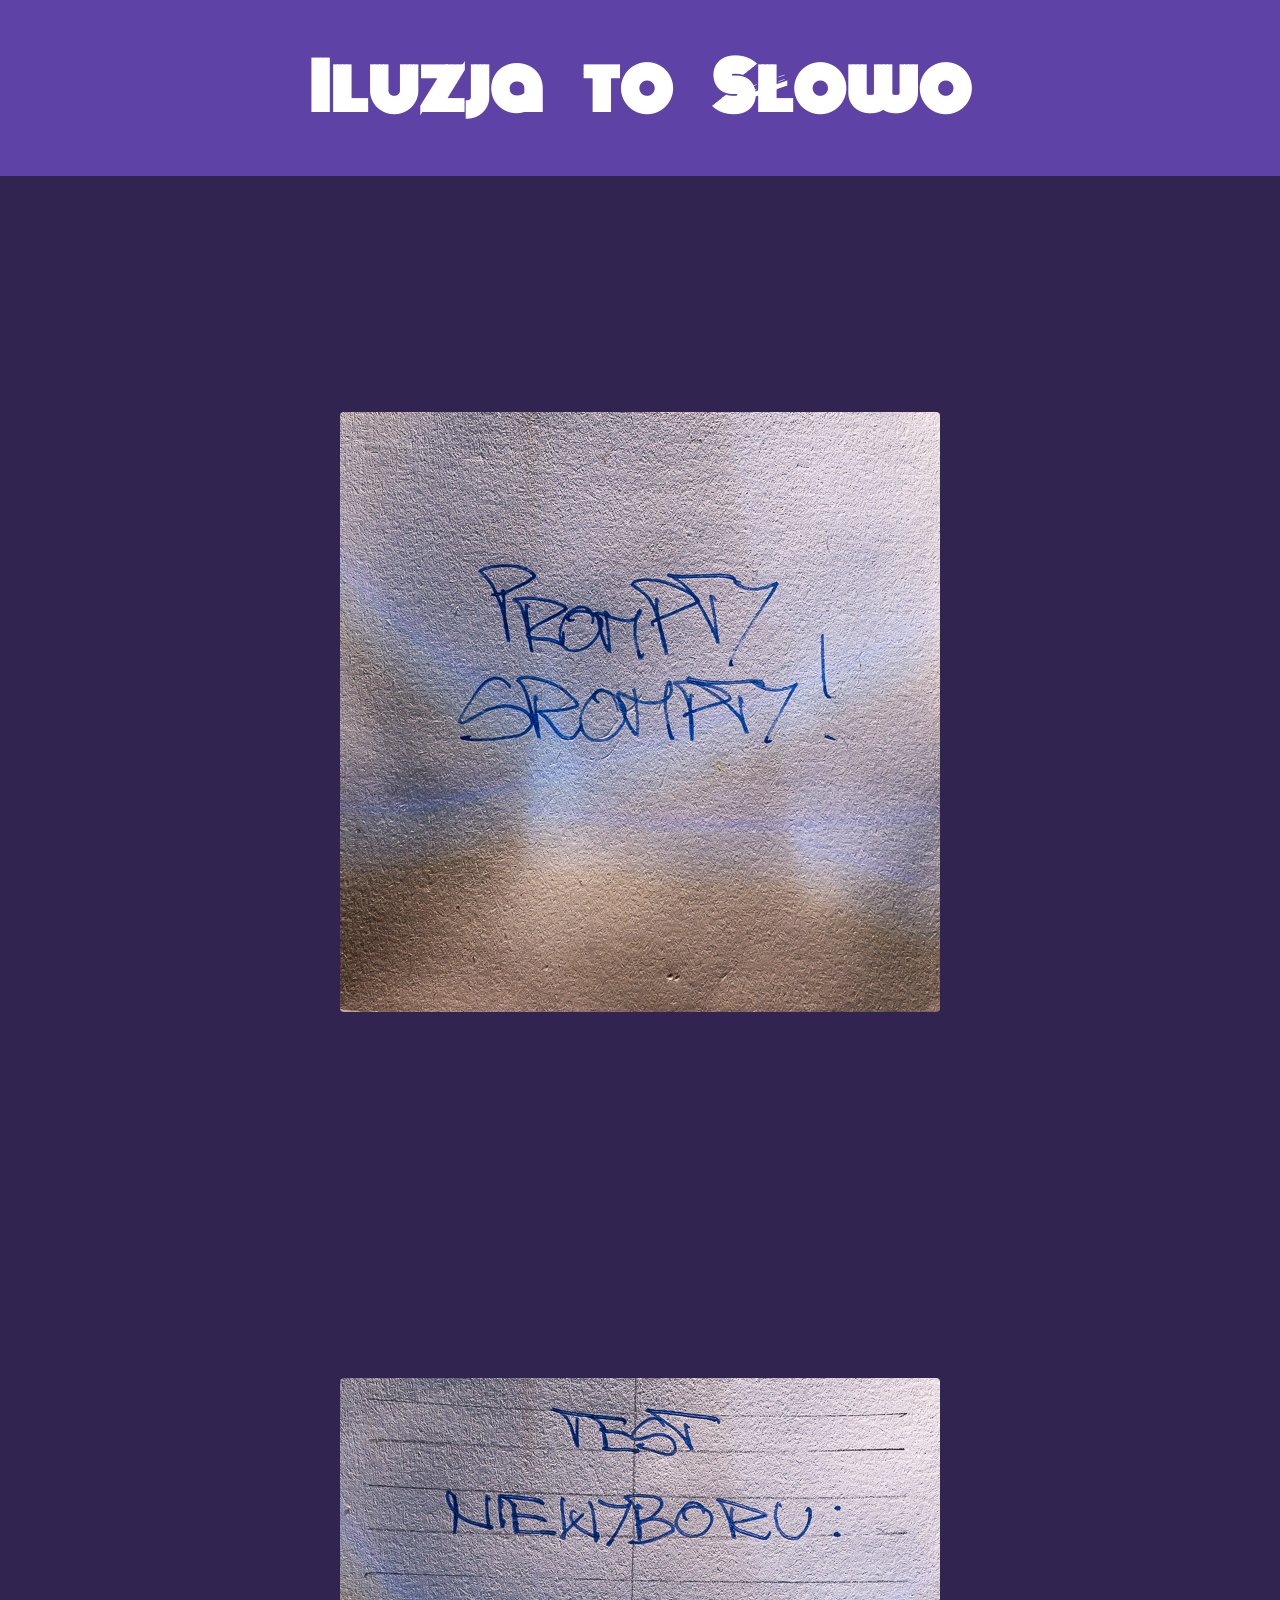
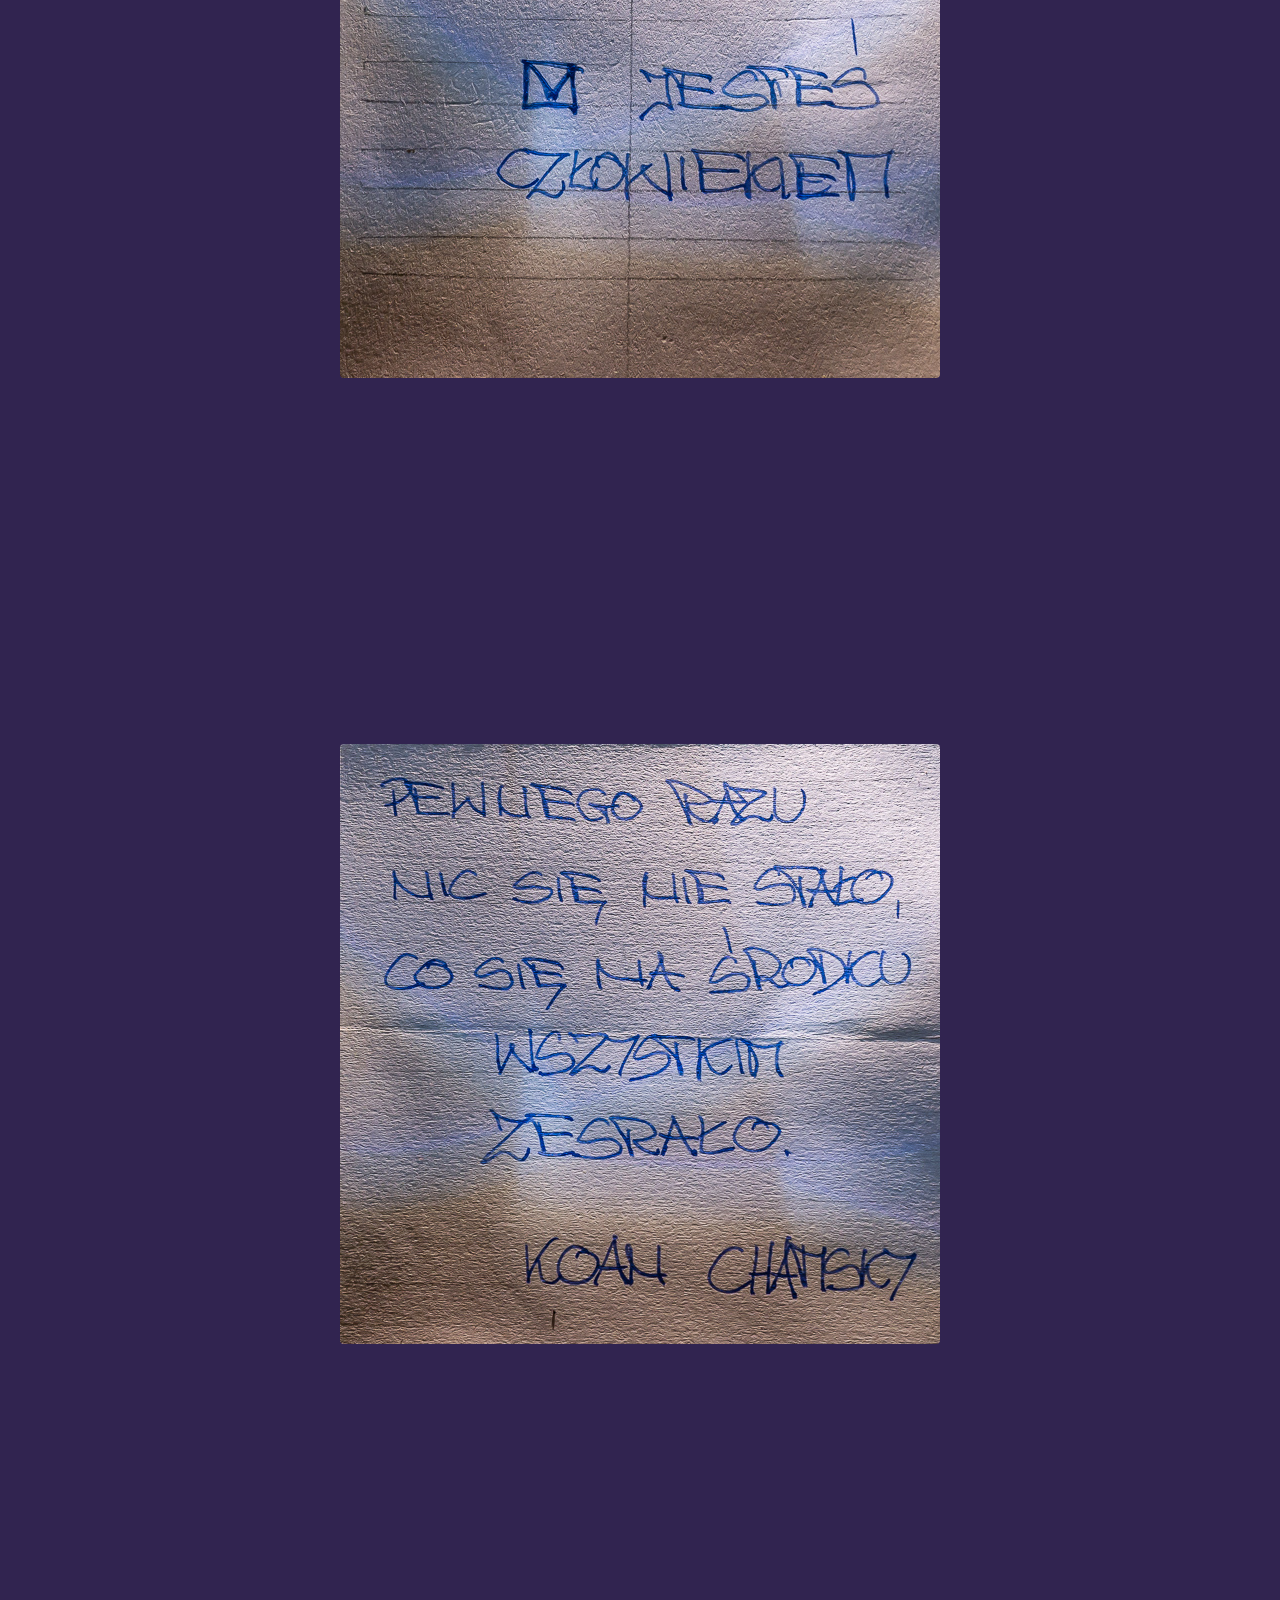
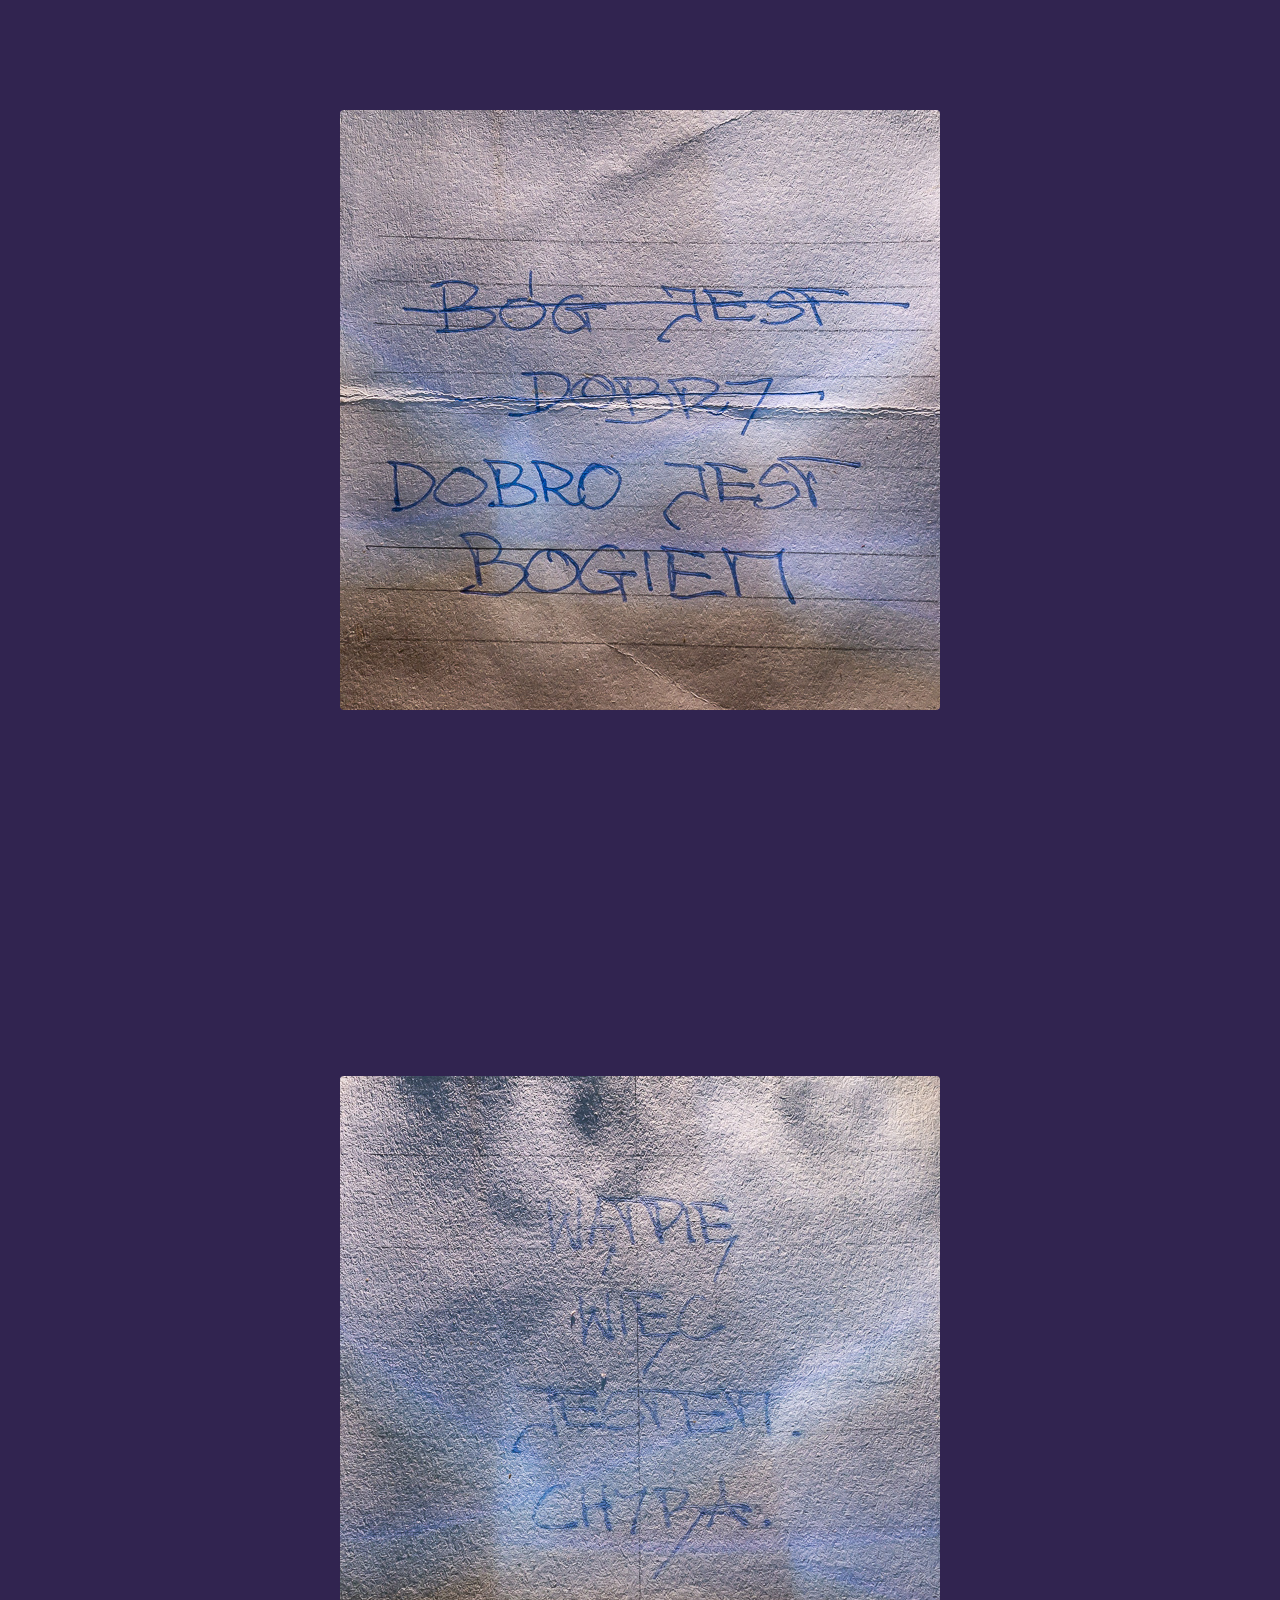
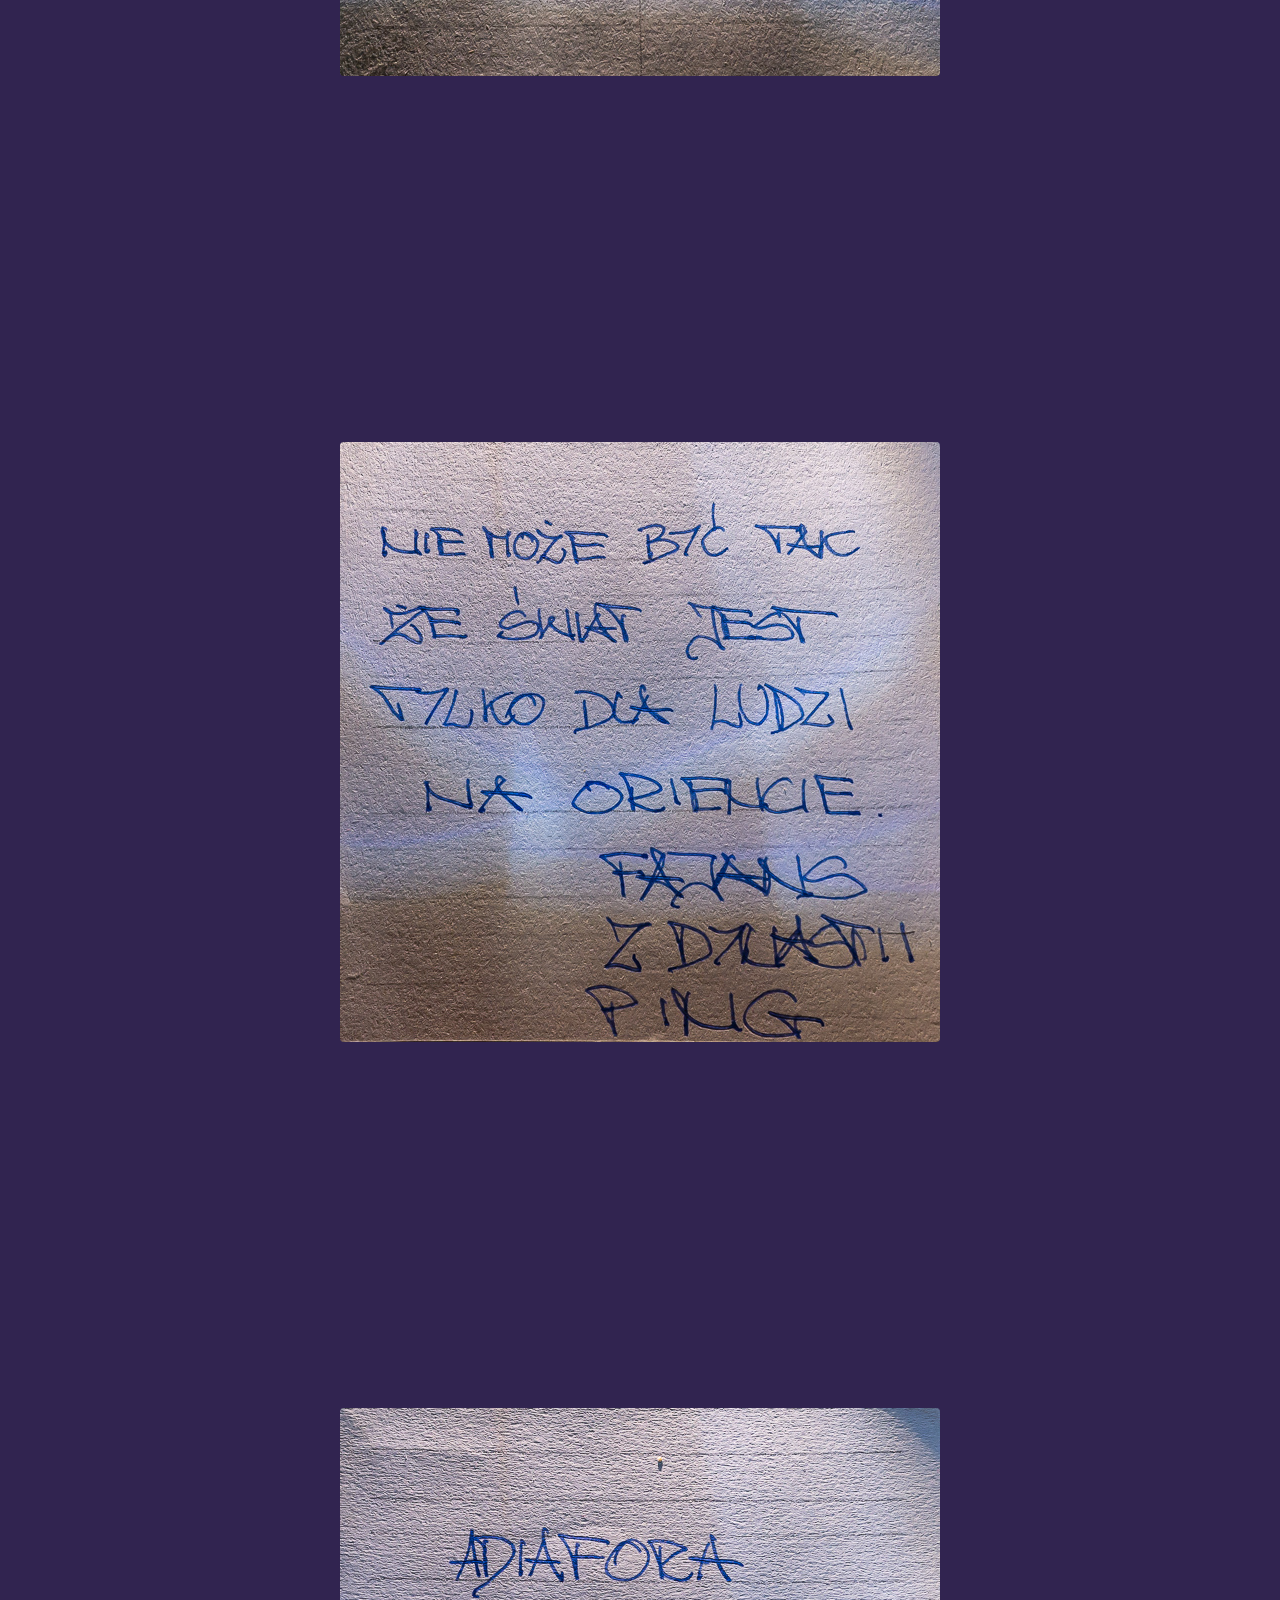
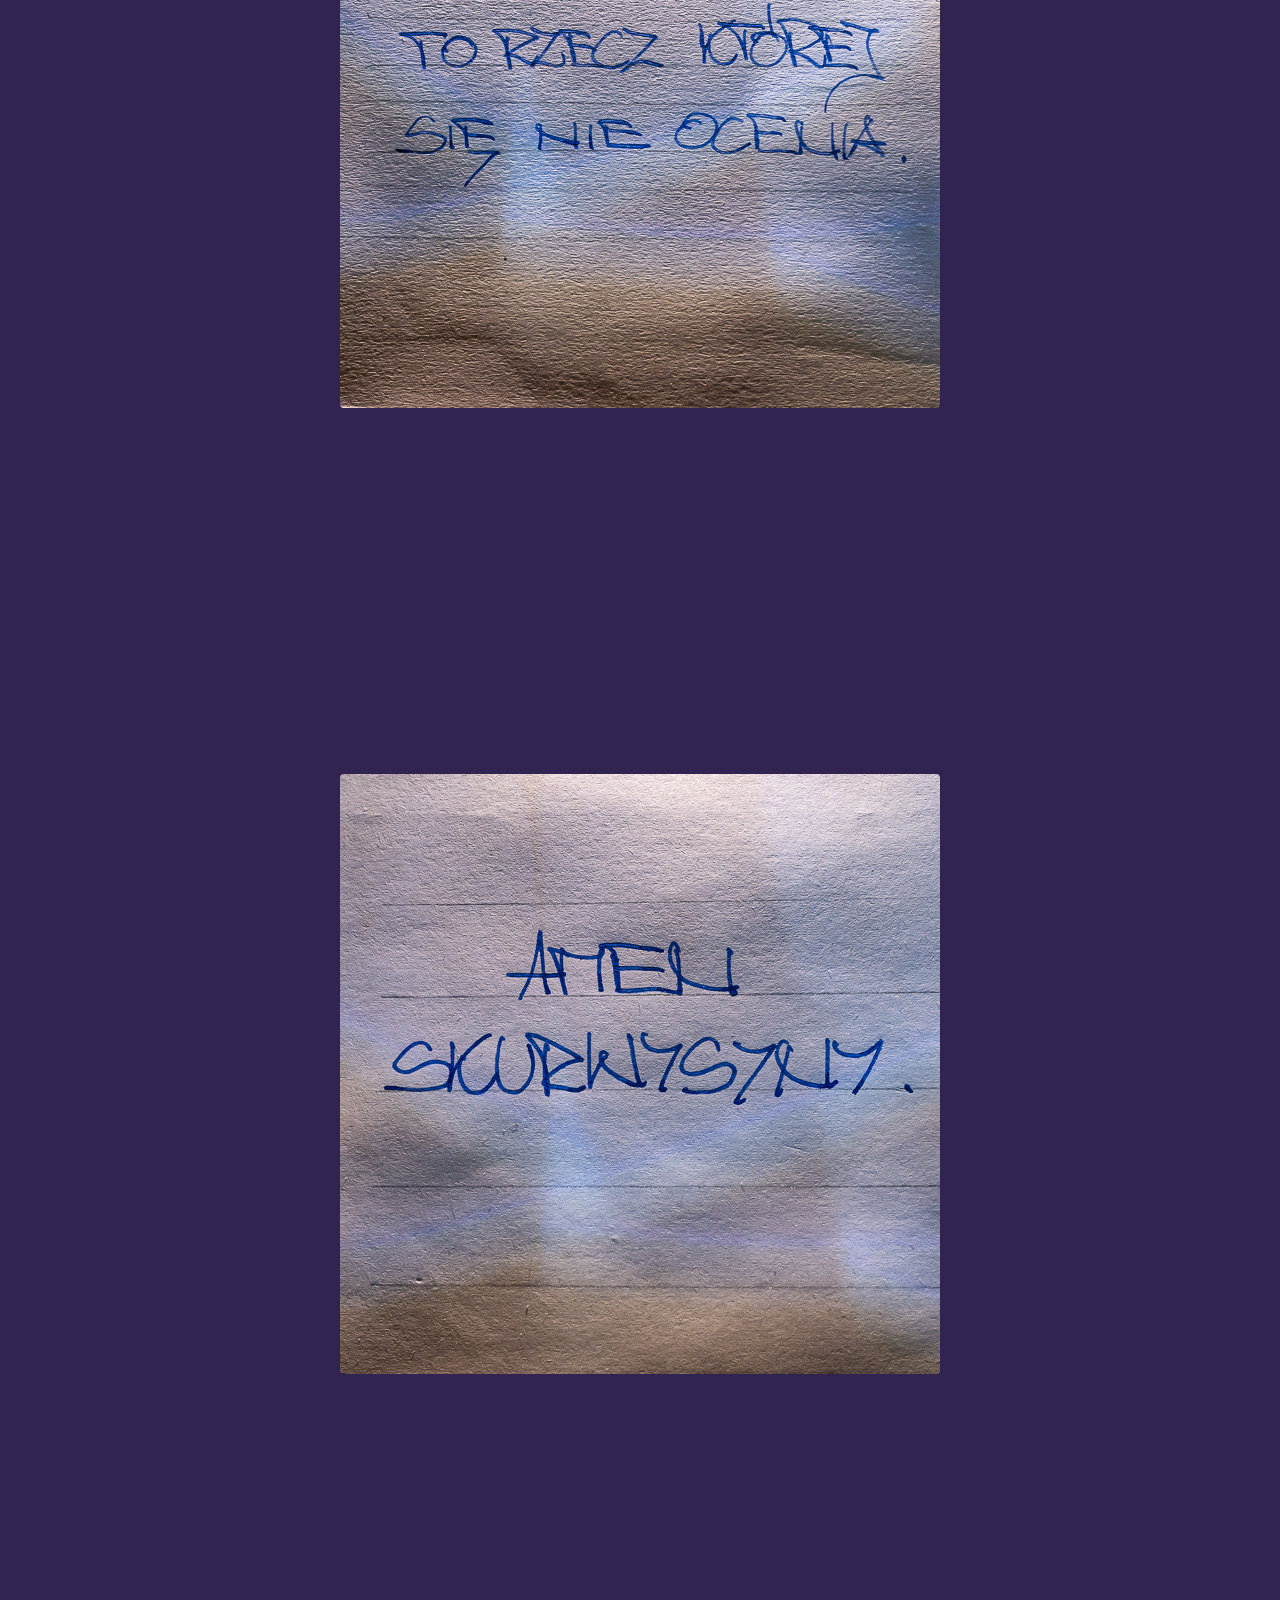
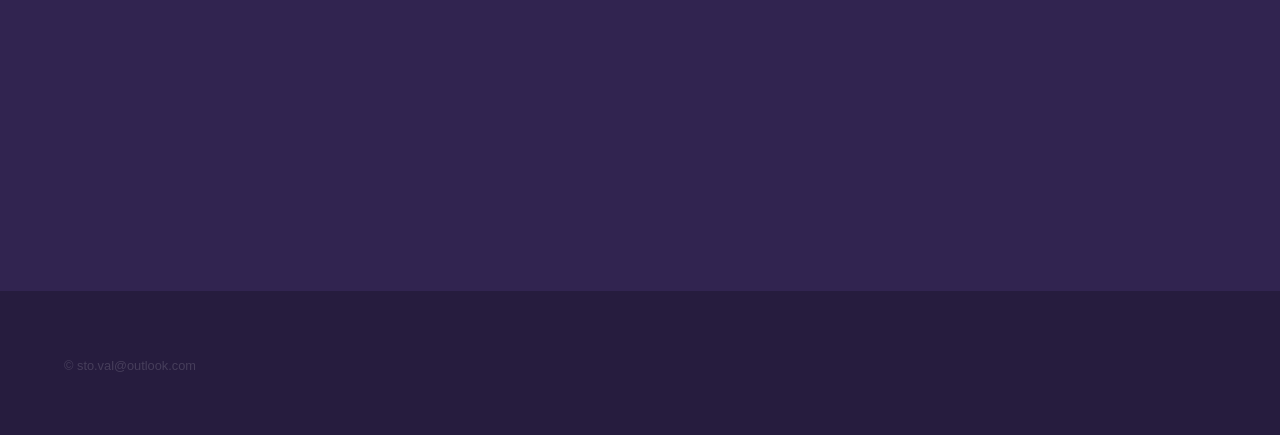
<file: elementarz2.html>
<!DOCTYPE HTML>
<!--
	Hyperspace by HTML5 UP
	html5up.net | @ajlkn
	Free for personal and commercial use under the CCA 3.0 license (html5up.net/license)
-->
<html>
	<head>

	<style>
.col-12 {
    margin-bottom: 333px;
}
</style>

<link rel="preconnect" href="https://fonts.googleapis.com">
<link rel="preconnect" href="https://fonts.gstatic.com" crossorigin>
<link href="https://fonts.googleapis.com/css2?family=Orbitron:wght@400..900&display=swap" rel="stylesheet">

<link href="https://fonts.googleapis.com/css2?family=Monoton&display=swap" rel="stylesheet">

<link href="https://fonts.googleapis.com/css2?family=Fauna+One&display=swap" rel="stylesheet">

		<title>Iluzja to Słowo</title>
		<meta charset="utf-8" />
		<meta name="viewport" content="width=device-width, initial-scale=1, user-scalable=no" />
		<link rel="stylesheet" href="assets/css/main.css" />
		<noscript><link rel="stylesheet" href="assets/css/noscript.css" ></noscript>
	</head>
	<body class="is-preload">
		<!-- Header -->
	<header id="header" style="display: flex; justify-content: center;padding: 2em 0;">
<a href="elements.html" class="title"
   style="
     font-family:'Monoton';
     font-size:4em;
     text-rendering: geometricPrecision;
     word-spacing:0.5em;
     display:block;
     text-align:center;
     margin:0 auto;
   ">
    Iluzja to Słowo
</a>



</header>


		<!-- Wrapper -->
			<div id="wrapper">

				<!-- Main -->
					<section id="main" class="wrapper">
						<div class="inner">
							<h1 ></h1>

							<!-- Text -->
								<section>
									<h2 style="text-align:center;"></h2>
										<div class="box alt">
										<div class="row gtr-uniform">
											
											<!--<div  class="col-12" style="text-align:center;"><span class="image fit" style="display:inline-block; width:auto;"><img src="img/photo1.jpg" style="width:auto; max-width:100%; height:auto;" alt=""></span> </div>-->

											<div  class="col-12" style="text-align:center; margin-top:150px;"   ><span class="image fit" style="display:inline-block; width:auto;"   ><img src="img/photo12.jpg" style="width:auto; max-width:100%; height:auto;"  alt=""></span> </div>

											<div  class="col-12" style="text-align:center;"><span class="image fit" style="display:inline-block; width:auto;"><img src="img/photo13.jpg" style="width:auto; max-width:100%; height:auto;" alt=""></span> </div>

											<div  class="col-12" style="text-align:center;"><span class="image fit" style="display:inline-block; width:auto;"><img src="img/photo14.jpg" style="width:auto; max-width:100%; height:auto;" alt=""></span> </div>

											<div  class="col-12" style="text-align:center;"><span class="image fit" style="display:inline-block; width:auto;"><img src="img/photo15.jpg" style="width:auto; max-width:100%; height:auto;" alt=""></span> </div>

											<div  class="col-12" style="text-align:center;"><span class="image fit" style="display:inline-block; width:auto;"><img src="img/photo16.jpg" style="width:auto; max-width:100%; height:auto;" alt=""></span> </div>

											<div  class="col-12" style="text-align:center;"><span class="image fit" style="display:inline-block; width:auto;"><img src="img/photo17.jpg" style="width:auto; max-width:100%; height:auto;" alt=""></span> </div>

											<div  class="col-12" style="text-align:center;"><span class="image fit" style="display:inline-block; width:auto;"><img src="img/photo18.jpg" style="width:auto; max-width:100%; height:auto;" alt=""></span> </div>

											<div  class="col-12" style="text-align:center; margin-bottom:444px"><span class="image fit" style="display:inline-block; width:auto;"><img src="img/photo19.jpg" style="width:auto; max-width:100%; height:auto;" alt=""></span> </div>




										</div>
									</div>
								</section>

						</div>
					</section>

			</div>


										</div>
									</div>
								</section>

						</div>
					</section>

			</div>

		<!-- Footer -->
			<footer id="footer" class="wrapper alt">
				<div class="inner">
					<ul class="menu">
						<li>&copy; sto.val@outlook.com</li>
					</ul>
				</div>
			</footer>

		<!-- Scripts -->
			<script src="assets/js/jquery.min.js"></script>
			<script src="assets/js/jquery.scrollex.min.js"></script>
			<script src="assets/js/jquery.scrolly.min.js"></script>
			<script src="assets/js/browser.min.js"></script>
			<script src="assets/js/breakpoints.min.js"></script>
			<script src="assets/js/util.js"></script>
			<script src="assets/js/main.js"></script>

<script data-goatcounter="https://stoval.goatcounter.com/count"
        async src="//gc.zgo.at/count.js"></script>

	</body>
</html>
</file>
<file: assets/css/noscript.css>
/*
	Hyperspace by HTML5 UP
	html5up.net | @ajlkn
	Free for personal and commercial use under the CCA 3.0 license (html5up.net/license)
*/

/* Spotlights */

	.spotlights > section > .image:before {
		opacity: 0 !important;
	}

	.spotlights > section > .content > .inner {
		-moz-transform: none !important;
		-webkit-transform: none !important;
		-ms-transform: none !important;
		transform: none !important;
		opacity: 1 !important;
	}

/* Wrapper */

	.wrapper > .inner {
		opacity: 1 !important;
		-moz-transform: none !important;
		-webkit-transform: none !important;
		-ms-transform: none !important;
		transform: none !important;
	}

/* Sidebar */

	#sidebar > .inner {
		opacity: 1 !important;
	}

	#sidebar nav > ul > li {
		-moz-transform: none !important;
		-webkit-transform: none !important;
		-ms-transform: none !important;
		transform: none !important;
		opacity: 1 !important;
	}
</file>
<file: assets/css/main.css>
@import url(fontawesome-all.min.css);

/*
	Hyperspace by HTML5 UP
	html5up.net | @ajlkn
	Free for personal and commercial use under the CCA 3.0 license (html5up.net/license)
*/

html, body, div, span, applet, object,
iframe, h1, h2, h3, h4, h5, h6, p, blockquote,
pre, a, abbr, acronym, address, big, cite,
code, del, dfn, em, img, ins, kbd, q, s, samp,
small, strike, strong, sub, sup, tt, var, b,
u, i, center, dl, dt, dd, ol, ul, li, fieldset,
form, label, legend, table, caption, tbody,
tfoot, thead, tr, th, td, article, aside,
canvas, details, embed, figure, figcaption,
footer, header, hgroup, menu, nav, output, ruby,
section, summary, time, mark, audio, video {
	margin: 0;
	padding: 0;
	border: 0;
	font-size: 100%;
	font: inherit;
	vertical-align: baseline;}

article, aside, details, figcaption, figure,
footer, header, hgroup, menu, nav, section {
	display: block;}

body {
	line-height: 1;
}

ol, ul {
	list-style: none;
}

blockquote, q {
	quotes: none;
}

	blockquote:before, blockquote:after, q:before, q:after {
		content: '';
		content: none;
	}

table {
	border-collapse: collapse;
	border-spacing: 0;
}

body {
	-webkit-text-size-adjust: none;
}

mark {
	background-color: transparent;
	color: inherit;
}

input::-moz-focus-inner {
	border: 0;
	padding: 0;
}

input, select, textarea {
	-moz-appearance: none;
	-webkit-appearance: none;
	-ms-appearance: none;
	appearance: none;
}

/* Basic */

	@-ms-viewport {
		width: device-width;
	}

	body {
		-ms-overflow-style: scrollbar;
	}

	@media screen and (max-width: 480px) {

		html, body {
			min-width: 320px;
		}

	}

	html {
		box-sizing: border-box;
	}

	*, *:before, *:after {
		box-sizing: inherit;
	}

	body {
		background: #312450;
	}

		body.is-preload *, body.is-preload *:before, body.is-preload *:after {
			-moz-animation: none !important;
			-webkit-animation: none !important;
			-ms-animation: none !important;
			animation: none !important;
			-moz-transition: none !important;
			-webkit-transition: none !important;
			-ms-transition: none !important;
			transition: none !important;
		}

/* Type */

	body, input, select, textarea {
		color: rgba(255, 255, 255, 0.55);
		font-family: Arial, Helvetica, sans-serif;
		font-size: 16.5pt;
		font-weight: normal;
		line-height: 1.75;
	}

		@media screen and (max-width: 1680px) {

			body, input, select, textarea {
				font-size: 13pt;
			}

		}

		@media screen and (max-width: 1280px) {

			body, input, select, textarea {
				font-size: 12pt;
			}

		}

		@media screen and (max-width: 360px) {

			body, input, select, textarea {
				font-size: 11pt;
			}

		}

	a {
		-moz-transition: color 0.2s ease, border-bottom-color 0.2s ease;
		-webkit-transition: color 0.2s ease, border-bottom-color 0.2s ease;
		-ms-transition: color 0.2s ease, border-bottom-color 0.2s ease;
		transition: color 0.2s ease, border-bottom-color 0.2s ease;
		border-bottom: dotted 1px rgba(255, 255, 255, 0.35);
		color: inherit;
		text-decoration: none;
	}

		a:hover {
			border-bottom-color: transparent;
			color: #ffffff;
		}

	strong, b {
		color: #ffffff;
		font-weight: bold;
	}

	em, i {
		font-style: italic;
	}

	p {
		margin: 0 0 2em 0;
	}

	h1, h2, h3, h4, h5, h6 {
		color: #ffffff;
		font-weight: bold;
		line-height: 1.5;
		margin: 0 0 0.5em 0;
	}

		h1 a, h2 a, h3 a, h4 a, h5 a, h6 a {
			color: inherit;
			text-decoration: none;
		}

	h1 {
		font-size: 2.75em;
	}

		h1.major {
			margin: 0 0 1.3em 0;
			position: relative;
			padding-bottom: 0.35em;
		}

			h1.major:after {
				background-image: -moz-linear-gradient(to right, #5e42a6, #b74e91);
				background-image: -webkit-linear-gradient(to right, #5e42a6, #b74e91);
				background-image: -ms-linear-gradient(to right, #5e42a6, #b74e91);
				background-image: linear-gradient(to right, #5e42a6, #b74e91);
				-moz-transition: max-width 0.2s ease;
				-webkit-transition: max-width 0.2s ease;
				-ms-transition: max-width 0.2s ease;
				transition: max-width 0.2s ease;
				border-radius: 0.2em;
				bottom: 0;
				content: '';
				height: 0.05em;
				position: absolute;
				right: 0;
				width: 100%;
			}

	h2 {
		font-size: 1.75em;
	}

	h3 {
		font-size: 1.1em;
	}

	h4 {
		font-size: 1em;
	}

	h5 {
		font-size: 0.8em;
	}

	h6 {
		font-size: 0.6em;
	}

	@media screen and (max-width: 736px) {

		h1 {
			font-size: 2em;
		}

		h2 {
			font-size: 1.25em;
		}

		h3 {
			font-size: 1em;
		}

		h4 {
			font-size: 0.8em;
		}

		h5 {
			font-size: 0.6em;
		}

		h6 {
			font-size: 0.6em;
		}

	}

	sub {
		font-size: 0.8em;
		position: relative;
		top: 0.5em;
	}

	sup {
		font-size: 0.8em;
		position: relative;
		top: -0.5em;
	}

	blockquote {
		border-left: solid 4px rgba(255, 255, 255, 0.15);
		font-style: italic;
		margin: 0 0 2em 0;
		padding: 0.5em 0 0.5em 2em;
	}

	code {
		background: rgba(255, 255, 255, 0.05);
		border-radius: 0.25em;
		border: solid 1px rgba(255, 255, 255, 0.15);
		font-family: "Courier New", monospace;
		font-size: 0.9em;
		margin: 0 0.25em;
		padding: 0.25em 0.65em;
	}

	pre {
		-webkit-overflow-scrolling: touch;
		font-family: "Courier New", monospace;
		font-size: 0.9em;
		margin: 0 0 2em 0;
	}

		pre code {
			display: block;
			line-height: 1.75em;
			padding: 1em 1.5em;
			overflow-x: auto;
		}

	hr {
		border: 0;
		border-bottom: solid 1px rgba(255, 255, 255, 0.15);
		margin: 2em 0;
	}

		hr.major {
			margin: 3em 0;
		}

	.align-left {
		text-align: left;
	}

	.align-center {
		text-align: center;
	}

	.align-right {
		text-align: right;
	}

/* Row */

	.row {
		display: flex;
		flex-wrap: wrap;
		box-sizing: border-box;
		align-items: stretch;
	}

		.row > * {
			box-sizing: border-box;
		}

		.row.gtr-uniform > * > :last-child {
			margin-bottom: 0;
		}

		.row.aln-left {
			justify-content: flex-start;
		}

		.row.aln-center {
			justify-content: center;
		}

		.row.aln-right {
			justify-content: flex-end;
		}

		.row.aln-top {
			align-items: flex-start;
		}

		.row.aln-middle {
			align-items: center;
		}

		.row.aln-bottom {
			align-items: flex-end;
		}

		.row > .imp {
			order: -1;
		}

		.row > .col-1 {
			width: 8.33333%;
		}

		.row > .off-1 {
			margin-left: 8.33333%;
		}

		.row > .col-2 {
			width: 16.66667%;
		}

		.row > .off-2 {
			margin-left: 16.66667%;
		}

		.row > .col-3 {
			width: 25%;
		}

		.row > .off-3 {
			margin-left: 25%;
		}

		.row > .col-4 {
			width: 33.33333%;
		}

		.row > .off-4 {
			margin-left: 33.33333%;
		}

		.row > .col-5 {
			width: 41.66667%;
		}

		.row > .off-5 {
			margin-left: 41.66667%;
		}

		.row > .col-6 {
			width: 50%;
		}

		.row > .off-6 {
			margin-left: 50%;
		}

		.row > .col-7 {
			width: 58.33333%;
		}

		.row > .off-7 {
			margin-left: 58.33333%;
		}

		.row > .col-8 {
			width: 66.66667%;
		}

		.row > .off-8 {
			margin-left: 66.66667%;
		}

		.row > .col-9 {
			width: 75%;
		}

		.row > .off-9 {
			margin-left: 75%;
		}

		.row > .col-10 {
			width: 83.33333%;
		}

		.row > .off-10 {
			margin-left: 83.33333%;
		}

		.row > .col-11 {
			width: 91.66667%;
		}

		.row > .off-11 {
			margin-left: 91.66667%;
		}

		.row > .col-12 {
			width: 100%;
		}

		.row > .off-12 {
			margin-left: 100%;
		}

		.row.gtr-0 {
			margin-top: 0;
			margin-left: 0em;
		}

			.row.gtr-0 > * {
				padding: 0 0 0 0em;
			}

			.row.gtr-0.gtr-uniform {
				margin-top: 0em;
			}

				.row.gtr-0.gtr-uniform > * {
					padding-top: 0em;
				}

		.row.gtr-25 {
			margin-top: 0;
			margin-left: -0.375em;
		}

			.row.gtr-25 > * {
				padding: 0 0 0 0.375em;
			}

			.row.gtr-25.gtr-uniform {
				margin-top: -0.375em;
			}

				.row.gtr-25.gtr-uniform > * {
					padding-top: 0.375em;
				}

		.row.gtr-50 {
			margin-top: 0;
			margin-left: -0.75em;
		}

			.row.gtr-50 > * {
				padding: 0 0 0 0.75em;
			}

			.row.gtr-50.gtr-uniform {
				margin-top: -0.75em;
			}

				.row.gtr-50.gtr-uniform > * {
					padding-top: 0.75em;
				}

		.row {
			margin-top: 0;
			margin-left: -1.5em;
		}

			.row > * {
				padding: 0 0 0 1.5em;
			}

			.row.gtr-uniform {
				margin-top: -1.5em;
			}

				.row.gtr-uniform > * {
					padding-top: 1.5em;
				}

		.row.gtr-150 {
			margin-top: 0;
			margin-left: -2.25em;
		}

			.row.gtr-150 > * {
				padding: 0 0 0 2.25em;
			}

			.row.gtr-150.gtr-uniform {
				margin-top: -2.25em;
			}

				.row.gtr-150.gtr-uniform > * {
					padding-top: 2.25em;
				}

		.row.gtr-200 {
			margin-top: 0;
			margin-left: -3em;
		}

			.row.gtr-200 > * {
				padding: 0 0 0 3em;
			}

			.row.gtr-200.gtr-uniform {
				margin-top: -3em;
			}

				.row.gtr-200.gtr-uniform > * {
					padding-top: 3em;
				}

		@media screen and (max-width: 1680px) {

			.row {
				display: flex;
				flex-wrap: wrap;
				box-sizing: border-box;
				align-items: stretch;
			}

				.row > * {
					box-sizing: border-box;
				}

				.row.gtr-uniform > * > :last-child {
					margin-bottom: 0;
				}

				.row.aln-left {
					justify-content: flex-start;
				}

				.row.aln-center {
					justify-content: center;
				}

				.row.aln-right {
					justify-content: flex-end;
				}

				.row.aln-top {
					align-items: flex-start;
				}

				.row.aln-middle {
					align-items: center;
				}

				.row.aln-bottom {
					align-items: flex-end;
				}

				.row > .imp-xlarge {
					order: -1;
				}

				.row > .col-1-xlarge {
					width: 8.33333%;
				}

				.row > .off-1-xlarge {
					margin-left: 8.33333%;
				}

				.row > .col-2-xlarge {
					width: 16.66667%;
				}

				.row > .off-2-xlarge {
					margin-left: 16.66667%;
				}

				.row > .col-3-xlarge {
					width: 25%;
				}

				.row > .off-3-xlarge {
					margin-left: 25%;
				}

				.row > .col-4-xlarge {
					width: 33.33333%;
				}

				.row > .off-4-xlarge {
					margin-left: 33.33333%;
				}

				.row > .col-5-xlarge {
					width: 41.66667%;
				}

				.row > .off-5-xlarge {
					margin-left: 41.66667%;
				}

				.row > .col-6-xlarge {
					width: 50%;
				}

				.row > .off-6-xlarge {
					margin-left: 50%;
				}

				.row > .col-7-xlarge {
					width: 58.33333%;
				}

				.row > .off-7-xlarge {
					margin-left: 58.33333%;
				}

				.row > .col-8-xlarge {
					width: 66.66667%;
				}

				.row > .off-8-xlarge {
					margin-left: 66.66667%;
				}

				.row > .col-9-xlarge {
					width: 75%;
				}

				.row > .off-9-xlarge {
					margin-left: 75%;
				}

				.row > .col-10-xlarge {
					width: 83.33333%;
				}

				.row > .off-10-xlarge {
					margin-left: 83.33333%;
				}

				.row > .col-11-xlarge {
					width: 91.66667%;
				}

				.row > .off-11-xlarge {
					margin-left: 91.66667%;
				}

				.row > .col-12-xlarge {
					width: 100%;
				}

				.row > .off-12-xlarge {
					margin-left: 100%;
				}

				.row.gtr-0 {
					margin-top: 0;
					margin-left: 0em;
				}

					.row.gtr-0 > * {
						padding: 0 0 0 0em;
					}

					.row.gtr-0.gtr-uniform {
						margin-top: 0em;
					}

						.row.gtr-0.gtr-uniform > * {
							padding-top: 0em;
						}

				.row.gtr-25 {
					margin-top: 0;
					margin-left: -0.375em;
				}

					.row.gtr-25 > * {
						padding: 0 0 0 0.375em;
					}

					.row.gtr-25.gtr-uniform {
						margin-top: -0.375em;
					}

						.row.gtr-25.gtr-uniform > * {
							padding-top: 0.375em;
						}

				.row.gtr-50 {
					margin-top: 0;
					margin-left: -0.75em;
				}

					.row.gtr-50 > * {
						padding: 0 0 0 0.75em;
					}

					.row.gtr-50.gtr-uniform {
						margin-top: -0.75em;
					}

						.row.gtr-50.gtr-uniform > * {
							padding-top: 0.75em;
						}

				.row {
					margin-top: 0;
					margin-left: -1.5em;
				}

					.row > * {
						padding: 0 0 0 1.5em;
					}

					.row.gtr-uniform {
						margin-top: -1.5em;
					}

						.row.gtr-uniform > * {
							padding-top: 1.5em;
						}

				.row.gtr-150 {
					margin-top: 0;
					margin-left: -2.25em;
				}

					.row.gtr-150 > * {
						padding: 0 0 0 2.25em;
					}

					.row.gtr-150.gtr-uniform {
						margin-top: -2.25em;
					}

						.row.gtr-150.gtr-uniform > * {
							padding-top: 2.25em;
						}

				.row.gtr-200 {
					margin-top: 0;
					margin-left: -3em;
				}

					.row.gtr-200 > * {
						padding: 0 0 0 3em;
					}

					.row.gtr-200.gtr-uniform {
						margin-top: -3em;
					}

						.row.gtr-200.gtr-uniform > * {
							padding-top: 3em;
						}

		}

		@media screen and (max-width: 1280px) {

			.row {
				display: flex;
				flex-wrap: wrap;
				box-sizing: border-box;
				align-items: stretch;
			}

				.row > * {
					box-sizing: border-box;
				}

				.row.gtr-uniform > * > :last-child {
					margin-bottom: 0;
				}

				.row.aln-left {
					justify-content: flex-start;
				}

				.row.aln-center {
					justify-content: center;
				}

				.row.aln-right {
					justify-content: flex-end;
				}

				.row.aln-top {
					align-items: flex-start;
				}

				.row.aln-middle {
					align-items: center;
				}

				.row.aln-bottom {
					align-items: flex-end;
				}

				.row > .imp-large {
					order: -1;
				}

				.row > .col-1-large {
					width: 8.33333%;
				}

				.row > .off-1-large {
					margin-left: 8.33333%;
				}

				.row > .col-2-large {
					width: 16.66667%;
				}

				.row > .off-2-large {
					margin-left: 16.66667%;
				}

				.row > .col-3-large {
					width: 25%;
				}

				.row > .off-3-large {
					margin-left: 25%;
				}

				.row > .col-4-large {
					width: 33.33333%;
				}

				.row > .off-4-large {
					margin-left: 33.33333%;
				}

				.row > .col-5-large {
					width: 41.66667%;
				}

				.row > .off-5-large {
					margin-left: 41.66667%;
				}

				.row > .col-6-large {
					width: 50%;
				}

				.row > .off-6-large {
					margin-left: 50%;
				}

				.row > .col-7-large {
					width: 58.33333%;
				}

				.row > .off-7-large {
					margin-left: 58.33333%;
				}

				.row > .col-8-large {
					width: 66.66667%;
				}

				.row > .off-8-large {
					margin-left: 66.66667%;
				}

				.row > .col-9-large {
					width: 75%;
				}

				.row > .off-9-large {
					margin-left: 75%;
				}

				.row > .col-10-large {
					width: 83.33333%;
				}

				.row > .off-10-large {
					margin-left: 83.33333%;
				}

				.row > .col-11-large {
					width: 91.66667%;
				}

				.row > .off-11-large {
					margin-left: 91.66667%;
				}

				.row > .col-12-large {
					width: 100%;
				}

				.row > .off-12-large {
					margin-left: 100%;
				}

				.row.gtr-0 {
					margin-top: 0;
					margin-left: 0em;
				}

					.row.gtr-0 > * {
						padding: 0 0 0 0em;
					}

					.row.gtr-0.gtr-uniform {
						margin-top: 0em;
					}

						.row.gtr-0.gtr-uniform > * {
							padding-top: 0em;
						}

				.row.gtr-25 {
					margin-top: 0;
					margin-left: -0.375em;
				}

					.row.gtr-25 > * {
						padding: 0 0 0 0.375em;
					}

					.row.gtr-25.gtr-uniform {
						margin-top: -0.375em;
					}

						.row.gtr-25.gtr-uniform > * {
							padding-top: 0.375em;
						}

				.row.gtr-50 {
					margin-top: 0;
					margin-left: -0.75em;
				}

					.row.gtr-50 > * {
						padding: 0 0 0 0.75em;
					}

					.row.gtr-50.gtr-uniform {
						margin-top: -0.75em;
					}

						.row.gtr-50.gtr-uniform > * {
							padding-top: 0.75em;
						}

				.row {
					margin-top: 0;
					margin-left: -1.5em;
				}

					.row > * {
						padding: 0 0 0 1.5em;
					}

					.row.gtr-uniform {
						margin-top: -1.5em;
					}

						.row.gtr-uniform > * {
							padding-top: 1.5em;
						}

				.row.gtr-150 {
					margin-top: 0;
					margin-left: -2.25em;
				}

					.row.gtr-150 > * {
						padding: 0 0 0 2.25em;
					}

					.row.gtr-150.gtr-uniform {
						margin-top: -2.25em;
					}

						.row.gtr-150.gtr-uniform > * {
							padding-top: 2.25em;
						}

				.row.gtr-200 {
					margin-top: 0;
					margin-left: -3em;
				}

					.row.gtr-200 > * {
						padding: 0 0 0 3em;
					}

					.row.gtr-200.gtr-uniform {
						margin-top: -3em;
					}

						.row.gtr-200.gtr-uniform > * {
							padding-top: 3em;
						}

		}

		@media screen and (max-width: 980px) {

			.row {
				display: flex;
				flex-wrap: wrap;
				box-sizing: border-box;
				align-items: stretch;
			}

				.row > * {
					box-sizing: border-box;
				}

				.row.gtr-uniform > * > :last-child {
					margin-bottom: 0;
				}

				.row.aln-left {
					justify-content: flex-start;
				}

				.row.aln-center {
					justify-content: center;
				}

				.row.aln-right {
					justify-content: flex-end;
				}

				.row.aln-top {
					align-items: flex-start;
				}

				.row.aln-middle {
					align-items: center;
				}

				.row.aln-bottom {
					align-items: flex-end;
				}

				.row > .imp-medium {
					order: -1;
				}

				.row > .col-1-medium {
					width: 8.33333%;
				}

				.row > .off-1-medium {
					margin-left: 8.33333%;
				}

				.row > .col-2-medium {
					width: 16.66667%;
				}

				.row > .off-2-medium {
					margin-left: 16.66667%;
				}

				.row > .col-3-medium {
					width: 25%;
				}

				.row > .off-3-medium {
					margin-left: 25%;
				}

				.row > .col-4-medium {
					width: 33.33333%;
				}

				.row > .off-4-medium {
					margin-left: 33.33333%;
				}

				.row > .col-5-medium {
					width: 41.66667%;
				}

				.row > .off-5-medium {
					margin-left: 41.66667%;
				}

				.row > .col-6-medium {
					width: 50%;
				}

				.row > .off-6-medium {
					margin-left: 50%;
				}

				.row > .col-7-medium {
					width: 58.33333%;
				}

				.row > .off-7-medium {
					margin-left: 58.33333%;
				}

				.row > .col-8-medium {
					width: 66.66667%;
				}

				.row > .off-8-medium {
					margin-left: 66.66667%;
				}

				.row > .col-9-medium {
					width: 75%;
				}

				.row > .off-9-medium {
					margin-left: 75%;
				}

				.row > .col-10-medium {
					width: 83.33333%;
				}

				.row > .off-10-medium {
					margin-left: 83.33333%;
				}

				.row > .col-11-medium {
					width: 91.66667%;
				}

				.row > .off-11-medium {
					margin-left: 91.66667%;
				}

				.row > .col-12-medium {
					width: 100%;
				}

				.row > .off-12-medium {
					margin-left: 100%;
				}

				.row.gtr-0 {
					margin-top: 0;
					margin-left: 0em;
				}

					.row.gtr-0 > * {
						padding: 0 0 0 0em;
					}

					.row.gtr-0.gtr-uniform {
						margin-top: 0em;
					}

						.row.gtr-0.gtr-uniform > * {
							padding-top: 0em;
						}

				.row.gtr-25 {
					margin-top: 0;
					margin-left: -0.375em;
				}

					.row.gtr-25 > * {
						padding: 0 0 0 0.375em;
					}

					.row.gtr-25.gtr-uniform {
						margin-top: -0.375em;
					}

						.row.gtr-25.gtr-uniform > * {
							padding-top: 0.375em;
						}

				.row.gtr-50 {
					margin-top: 0;
					margin-left: -0.75em;
				}

					.row.gtr-50 > * {
						padding: 0 0 0 0.75em;
					}

					.row.gtr-50.gtr-uniform {
						margin-top: -0.75em;
					}

						.row.gtr-50.gtr-uniform > * {
							padding-top: 0.75em;
						}

				.row {
					margin-top: 0;
					margin-left: -1.5em;
				}

					.row > * {
						padding: 0 0 0 1.5em;
					}

					.row.gtr-uniform {
						margin-top: -1.5em;
					}

						.row.gtr-uniform > * {
							padding-top: 1.5em;
						}

				.row.gtr-150 {
					margin-top: 0;
					margin-left: -2.25em;
				}

					.row.gtr-150 > * {
						padding: 0 0 0 2.25em;
					}

					.row.gtr-150.gtr-uniform {
						margin-top: -2.25em;
					}

						.row.gtr-150.gtr-uniform > * {
							padding-top: 2.25em;
						}

				.row.gtr-200 {
					margin-top: 0;
					margin-left: -3em;
				}

					.row.gtr-200 > * {
						padding: 0 0 0 3em;
					}

					.row.gtr-200.gtr-uniform {
						margin-top: -3em;
					}

						.row.gtr-200.gtr-uniform > * {
							padding-top: 3em;
						}

		}

		@media screen and (max-width: 736px) {

			.row {
				display: flex;
				flex-wrap: wrap;
				box-sizing: border-box;
				align-items: stretch;
			}

				.row > * {
					box-sizing: border-box;
				}

				.row.gtr-uniform > * > :last-child {
					margin-bottom: 0;
				}

				.row.aln-left {
					justify-content: flex-start;
				}

				.row.aln-center {
					justify-content: center;
				}

				.row.aln-right {
					justify-content: flex-end;
				}

				.row.aln-top {
					align-items: flex-start;
				}

				.row.aln-middle {
					align-items: center;
				}

				.row.aln-bottom {
					align-items: flex-end;
				}

				.row > .imp-small {
					order: -1;
				}

				.row > .col-1-small {
					width: 8.33333%;
				}

				.row > .off-1-small {
					margin-left: 8.33333%;
				}

				.row > .col-2-small {
					width: 16.66667%;
				}

				.row > .off-2-small {
					margin-left: 16.66667%;
				}

				.row > .col-3-small {
					width: 25%;
				}

				.row > .off-3-small {
					margin-left: 25%;
				}

				.row > .col-4-small {
					width: 33.33333%;
				}

				.row > .off-4-small {
					margin-left: 33.33333%;
				}

				.row > .col-5-small {
					width: 41.66667%;
				}

				.row > .off-5-small {
					margin-left: 41.66667%;
				}

				.row > .col-6-small {
					width: 50%;
				}

				.row > .off-6-small {
					margin-left: 50%;
				}

				.row > .col-7-small {
					width: 58.33333%;
				}

				.row > .off-7-small {
					margin-left: 58.33333%;
				}

				.row > .col-8-small {
					width: 66.66667%;
				}

				.row > .off-8-small {
					margin-left: 66.66667%;
				}

				.row > .col-9-small {
					width: 75%;
				}

				.row > .off-9-small {
					margin-left: 75%;
				}

				.row > .col-10-small {
					width: 83.33333%;
				}

				.row > .off-10-small {
					margin-left: 83.33333%;
				}

				.row > .col-11-small {
					width: 91.66667%;
				}

				.row > .off-11-small {
					margin-left: 91.66667%;
				}

				.row > .col-12-small {
					width: 100%;
				}

				.row > .off-12-small {
					margin-left: 100%;
				}

				.row.gtr-0 {
					margin-top: 0;
					margin-left: 0em;
				}

					.row.gtr-0 > * {
						padding: 0 0 0 0em;
					}

					.row.gtr-0.gtr-uniform {
						margin-top: 0em;
					}

						.row.gtr-0.gtr-uniform > * {
							padding-top: 0em;
						}

				.row.gtr-25 {
					margin-top: 0;
					margin-left: -0.375em;
				}

					.row.gtr-25 > * {
						padding: 0 0 0 0.375em;
					}

					.row.gtr-25.gtr-uniform {
						margin-top: -0.375em;
					}

						.row.gtr-25.gtr-uniform > * {
							padding-top: 0.375em;
						}

				.row.gtr-50 {
					margin-top: 0;
					margin-left: -0.75em;
				}

					.row.gtr-50 > * {
						padding: 0 0 0 0.75em;
					}

					.row.gtr-50.gtr-uniform {
						margin-top: -0.75em;
					}

						.row.gtr-50.gtr-uniform > * {
							padding-top: 0.75em;
						}

				.row {
					margin-top: 0;
					margin-left: -1.5em;
				}

					.row > * {
						padding: 0 0 0 1.5em;
					}

					.row.gtr-uniform {
						margin-top: -1.5em;
					}

						.row.gtr-uniform > * {
							padding-top: 1.5em;
						}

				.row.gtr-150 {
					margin-top: 0;
					margin-left: -2.25em;
				}

					.row.gtr-150 > * {
						padding: 0 0 0 2.25em;
					}

					.row.gtr-150.gtr-uniform {
						margin-top: -2.25em;
					}

						.row.gtr-150.gtr-uniform > * {
							padding-top: 2.25em;
						}

				.row.gtr-200 {
					margin-top: 0;
					margin-left: -3em;
				}

					.row.gtr-200 > * {
						padding: 0 0 0 3em;
					}

					.row.gtr-200.gtr-uniform {
						margin-top: -3em;
					}

						.row.gtr-200.gtr-uniform > * {
							padding-top: 3em;
						}

		}

		@media screen and (max-width: 480px) {

			.row {
				display: flex;
				flex-wrap: wrap;
				box-sizing: border-box;
				align-items: stretch;
			}

				.row > * {
					box-sizing: border-box;
				}

				.row.gtr-uniform > * > :last-child {
					margin-bottom: 0;
				}

				.row.aln-left {
					justify-content: flex-start;
				}

				.row.aln-center {
					justify-content: center;
				}

				.row.aln-right {
					justify-content: flex-end;
				}

				.row.aln-top {
					align-items: flex-start;
				}

				.row.aln-middle {
					align-items: center;
				}

				.row.aln-bottom {
					align-items: flex-end;
				}

				.row > .imp-xsmall {
					order: -1;
				}

				.row > .col-1-xsmall {
					width: 8.33333%;
				}

				.row > .off-1-xsmall {
					margin-left: 8.33333%;
				}

				.row > .col-2-xsmall {
					width: 16.66667%;
				}

				.row > .off-2-xsmall {
					margin-left: 16.66667%;
				}

				.row > .col-3-xsmall {
					width: 25%;
				}

				.row > .off-3-xsmall {
					margin-left: 25%;
				}

				.row > .col-4-xsmall {
					width: 33.33333%;
				}

				.row > .off-4-xsmall {
					margin-left: 33.33333%;
				}

				.row > .col-5-xsmall {
					width: 41.66667%;
				}

				.row > .off-5-xsmall {
					margin-left: 41.66667%;
				}

				.row > .col-6-xsmall {
					width: 50%;
				}

				.row > .off-6-xsmall {
					margin-left: 50%;
				}

				.row > .col-7-xsmall {
					width: 58.33333%;
				}

				.row > .off-7-xsmall {
					margin-left: 58.33333%;
				}

				.row > .col-8-xsmall {
					width: 66.66667%;
				}

				.row > .off-8-xsmall {
					margin-left: 66.66667%;
				}

				.row > .col-9-xsmall {
					width: 75%;
				}

				.row > .off-9-xsmall {
					margin-left: 75%;
				}

				.row > .col-10-xsmall {
					width: 83.33333%;
				}

				.row > .off-10-xsmall {
					margin-left: 83.33333%;
				}

				.row > .col-11-xsmall {
					width: 91.66667%;
				}

				.row > .off-11-xsmall {
					margin-left: 91.66667%;
				}

				.row > .col-12-xsmall {
					width: 100%;
				}

				.row > .off-12-xsmall {
					margin-left: 100%;
				}

				.row.gtr-0 {
					margin-top: 0;
					margin-left: 0em;
				}

					.row.gtr-0 > * {
						padding: 0 0 0 0em;
					}

					.row.gtr-0.gtr-uniform {
						margin-top: 0em;
					}

						.row.gtr-0.gtr-uniform > * {
							padding-top: 0em;
						}

				.row.gtr-25 {
					margin-top: 0;
					margin-left: -0.375em;
				}

					.row.gtr-25 > * {
						padding: 0 0 0 0.375em;
					}

					.row.gtr-25.gtr-uniform {
						margin-top: -0.375em;
					}

						.row.gtr-25.gtr-uniform > * {
							padding-top: 0.375em;
						}

				.row.gtr-50 {
					margin-top: 0;
					margin-left: -0.75em;
				}

					.row.gtr-50 > * {
						padding: 0 0 0 0.75em;
					}

					.row.gtr-50.gtr-uniform {
						margin-top: -0.75em;
					}

						.row.gtr-50.gtr-uniform > * {
							padding-top: 0.75em;
						}

				.row {
					margin-top: 0;
					margin-left: -1.5em;
				}

					.row > * {
						padding: 0 0 0 1.5em;
					}

					.row.gtr-uniform {
						margin-top: -1.5em;
					}

						.row.gtr-uniform > * {
							padding-top: 1.5em;
						}

				.row.gtr-150 {
					margin-top: 0;
					margin-left: -2.25em;
				}

					.row.gtr-150 > * {
						padding: 0 0 0 2.25em;
					}

					.row.gtr-150.gtr-uniform {
						margin-top: -2.25em;
					}

						.row.gtr-150.gtr-uniform > * {
							padding-top: 2.25em;
						}

				.row.gtr-200 {
					margin-top: 0;
					margin-left: -3em;
				}

					.row.gtr-200 > * {
						padding: 0 0 0 3em;
					}

					.row.gtr-200.gtr-uniform {
						margin-top: -3em;
					}

						.row.gtr-200.gtr-uniform > * {
							padding-top: 3em;
						}

		}

/* Box */

	.box {
		border-radius: 0.25em;
		border: solid 1px rgba(255, 255, 255, 0.15);
		margin-bottom: 2em;
		padding: 1.5em;
	}

		.box > :last-child,
		.box > :last-child > :last-child,
		.box > :last-child > :last-child > :last-child {
			margin-bottom: 0;
		}

		.box.alt {
			border: 0;
			border-radius: 0;
			padding: 0;
		}

/* Button */

	input[type="submit"],
	input[type="reset"],
	input[type="button"],
	button,
	.button {
		-moz-appearance: none;
		-webkit-appearance: none;
		-ms-appearance: none;
		appearance: none;
		-moz-transition: border-color 0.2s ease;
		-webkit-transition: border-color 0.2s ease;
		-ms-transition: border-color 0.2s ease;
		transition: border-color 0.2s ease;
		background-color: transparent;
		border: solid 1px !important;
		border-color: rgba(255, 255, 255, 0.15) !important;
		border-radius: 3em;
		color: #ffffff !important;
		cursor: pointer;
		display: inline-block;
		font-size: 0.6em;
		font-weight: bold;
		height: calc(4.75em + 2px);
		letter-spacing: 0.25em;
		line-height: 4.75em;
		outline: 0;
		padding: 0 3.75em;
		position: relative;
		text-align: center;
		text-decoration: none;
		text-transform: uppercase;
		white-space: nowrap;
	}

		input[type="submit"]:after,
		input[type="reset"]:after,
		input[type="button"]:after,
		button:after,
		.button:after {
			-moz-transform: scale(0.25);
			-webkit-transform: scale(0.25);
			-ms-transform: scale(0.25);
			transform: scale(0.25);
			pointer-events: none;
			-moz-transition: opacity 0.2s ease, -moz-transform 0.2s ease;
			-webkit-transition: opacity 0.2s ease, -webkit-transform 0.2s ease;
			-ms-transition: opacity 0.2s ease, -ms-transform 0.2s ease;
			transition: opacity 0.2s ease, transform 0.2s ease;
			background: #ffffff;
			border-radius: 3em;
			content: '';
			height: 100%;
			left: 0;
			opacity: 0;
			position: absolute;
			top: 0;
			width: 100%;
		}

		input[type="submit"].icon:before,
		input[type="reset"].icon:before,
		input[type="button"].icon:before,
		button.icon:before,
		.button.icon:before {
			margin-right: 0.75em;
		}

		input[type="submit"].fit,
		input[type="reset"].fit,
		input[type="button"].fit,
		button.fit,
		.button.fit {
			width: 100%;
		}

		input[type="submit"].small,
		input[type="reset"].small,
		input[type="button"].small,
		button.small,
		.button.small {
			font-size: 0.4em;
		}

		input[type="submit"].large,
		input[type="reset"].large,
		input[type="button"].large,
		button.large,
		.button.large {
			font-size: 0.8em;
		}

		input[type="submit"].primary,
		input[type="reset"].primary,
		input[type="button"].primary,
		button.primary,
		.button.primary {
			background-color: #ffffff;
			color: #312450 !important;
		}

			input[type="submit"].primary:after,
			input[type="reset"].primary:after,
			input[type="button"].primary:after,
			button.primary:after,
			.button.primary:after {
				display: none;
			}

		input[type="submit"].disabled, input[type="submit"]:disabled,
		input[type="reset"].disabled,
		input[type="reset"]:disabled,
		input[type="button"].disabled,
		input[type="button"]:disabled,
		button.disabled,
		button:disabled,
		.button.disabled,
		.button:disabled {
			cursor: default;
			opacity: 0.5;
			pointer-events: none;
		}

		input[type="submit"]:hover,
		input[type="reset"]:hover,
		input[type="button"]:hover,
		button:hover,
		.button:hover {
			border-color: rgba(255, 255, 255, 0.55) !important;
		}

			input[type="submit"]:hover:after,
			input[type="reset"]:hover:after,
			input[type="button"]:hover:after,
			button:hover:after,
			.button:hover:after {
				opacity: 0.05;
				-moz-transform: scale(1);
				-webkit-transform: scale(1);
				-ms-transform: scale(1);
				transform: scale(1);
			}

			input[type="submit"]:hover:active,
			input[type="reset"]:hover:active,
			input[type="button"]:hover:active,
			button:hover:active,
			.button:hover:active {
				border-color: #ffffff !important;
			}

				input[type="submit"]:hover:active:after,
				input[type="reset"]:hover:active:after,
				input[type="button"]:hover:active:after,
				button:hover:active:after,
				.button:hover:active:after {
					opacity: 0.1;
				}

/* Features */

	.features {
		display: -moz-flex;
		display: -webkit-flex;
		display: -ms-flex;
		display: flex;
		-moz-flex-wrap: wrap;
		-webkit-flex-wrap: wrap;
		-ms-flex-wrap: wrap;
		flex-wrap: wrap;
		border-radius: 0.25em;
		border: solid 1px rgba(255, 255, 255, 0.15);
		background: rgba(255, 255, 255, 0.05);
		margin: 0 0 2em 0;
	}

		.features section {
			padding: 3.5em 3em 1em 7em ;
			width: 50%;
			border-top: solid 1px rgba(255, 255, 255, 0.15);
			position: relative;
		}

			.features section:nth-child(-n + 2) {
				border-top-width: 0;
			}

			.features section:nth-child(2n) {
				border-left: solid 1px rgba(255, 255, 255, 0.15);
			}

			.features section .icon {
				-moz-transition: opacity 0.5s ease, -moz-transform 0.5s ease;
				-webkit-transition: opacity 0.5s ease, -webkit-transform 0.5s ease;
				-ms-transition: opacity 0.5s ease, -ms-transform 0.5s ease;
				transition: opacity 0.5s ease, transform 0.5s ease;
				-moz-transition-delay: 1s;
				-webkit-transition-delay: 1s;
				-ms-transition-delay: 1s;
				transition-delay: 1s;
				-moz-transform: scale(1);
				-webkit-transform: scale(1);
				-ms-transform: scale(1);
				transform: scale(1);
				position: absolute;
				left: 3em;
				top: 3em;
				opacity: 1;
			}

			.features section:nth-child(1) .icon {
				-moz-transition-delay: 0.15s;
				-webkit-transition-delay: 0.15s;
				-ms-transition-delay: 0.15s;
				transition-delay: 0.15s;
			}

			.features section:nth-child(2) .icon {
				-moz-transition-delay: 0.3s;
				-webkit-transition-delay: 0.3s;
				-ms-transition-delay: 0.3s;
				transition-delay: 0.3s;
			}

			.features section:nth-child(3) .icon {
				-moz-transition-delay: 0.45s;
				-webkit-transition-delay: 0.45s;
				-ms-transition-delay: 0.45s;
				transition-delay: 0.45s;
			}

			.features section:nth-child(4) .icon {
				-moz-transition-delay: 0.6s;
				-webkit-transition-delay: 0.6s;
				-ms-transition-delay: 0.6s;
				transition-delay: 0.6s;
			}

			.features section:nth-child(5) .icon {
				-moz-transition-delay: 0.75s;
				-webkit-transition-delay: 0.75s;
				-ms-transition-delay: 0.75s;
				transition-delay: 0.75s;
			}

			.features section:nth-child(6) .icon {
				-moz-transition-delay: 0.9s;
				-webkit-transition-delay: 0.9s;
				-ms-transition-delay: 0.9s;
				transition-delay: 0.9s;
			}

			.features section:nth-child(7) .icon {
				-moz-transition-delay: 1.05s;
				-webkit-transition-delay: 1.05s;
				-ms-transition-delay: 1.05s;
				transition-delay: 1.05s;
			}

			.features section:nth-child(8) .icon {
				-moz-transition-delay: 1.2s;
				-webkit-transition-delay: 1.2s;
				-ms-transition-delay: 1.2s;
				transition-delay: 1.2s;
			}

			.features section:nth-child(9) .icon {
				-moz-transition-delay: 1.35s;
				-webkit-transition-delay: 1.35s;
				-ms-transition-delay: 1.35s;
				transition-delay: 1.35s;
			}

			.features section:nth-child(10) .icon {
				-moz-transition-delay: 1.5s;
				-webkit-transition-delay: 1.5s;
				-ms-transition-delay: 1.5s;
				transition-delay: 1.5s;
			}

			.features section:nth-child(11) .icon {
				-moz-transition-delay: 1.65s;
				-webkit-transition-delay: 1.65s;
				-ms-transition-delay: 1.65s;
				transition-delay: 1.65s;
			}

			.features section:nth-child(12) .icon {
				-moz-transition-delay: 1.8s;
				-webkit-transition-delay: 1.8s;
				-ms-transition-delay: 1.8s;
				transition-delay: 1.8s;
			}

			.features section:nth-child(13) .icon {
				-moz-transition-delay: 1.95s;
				-webkit-transition-delay: 1.95s;
				-ms-transition-delay: 1.95s;
				transition-delay: 1.95s;
			}

			.features section:nth-child(14) .icon {
				-moz-transition-delay: 2.1s;
				-webkit-transition-delay: 2.1s;
				-ms-transition-delay: 2.1s;
				transition-delay: 2.1s;
			}

			.features section:nth-child(15) .icon {
				-moz-transition-delay: 2.25s;
				-webkit-transition-delay: 2.25s;
				-ms-transition-delay: 2.25s;
				transition-delay: 2.25s;
			}

			.features section:nth-child(16) .icon {
				-moz-transition-delay: 2.4s;
				-webkit-transition-delay: 2.4s;
				-ms-transition-delay: 2.4s;
				transition-delay: 2.4s;
			}

			.features section:nth-child(17) .icon {
				-moz-transition-delay: 2.55s;
				-webkit-transition-delay: 2.55s;
				-ms-transition-delay: 2.55s;
				transition-delay: 2.55s;
			}

			.features section:nth-child(18) .icon {
				-moz-transition-delay: 2.7s;
				-webkit-transition-delay: 2.7s;
				-ms-transition-delay: 2.7s;
				transition-delay: 2.7s;
			}

			.features section:nth-child(19) .icon {
				-moz-transition-delay: 2.85s;
				-webkit-transition-delay: 2.85s;
				-ms-transition-delay: 2.85s;
				transition-delay: 2.85s;
			}

			.features section:nth-child(20) .icon {
				-moz-transition-delay: 3s;
				-webkit-transition-delay: 3s;
				-ms-transition-delay: 3s;
				transition-delay: 3s;
			}

		.features.inactive section .icon {
			-moz-transform: scale(0.5);
			-webkit-transform: scale(0.5);
			-ms-transform: scale(0.5);
			transform: scale(0.5);
			opacity: 0;
		}

		@media screen and (max-width: 980px) {

			.features {
				display: block;
			}

				.features section {
					border-top-width: 1px !important;
					border-left-width: 0 !important;
					width: 100%;
				}

					.features section:first-child {
						border-top-width: 0 !important;
					}

		}

		@media screen and (max-width: 736px) {

			.features section {
				padding: 2.5em 1.5em 0.1em 5.5em ;
			}

				.features section .icon {
					left: 1.5em;
					top: 2em;
				}

		}

		@media screen and (max-width: 480px) {

			.features section {
				padding: 2em 1.5em 0.1em 1.5em ;
			}

				.features section .icon {
					left: 0;
					position: relative;
					top: 0;
				}

		}

/* Form */

	form {
		margin: 0 0 2em 0;
	}

		form > :last-child {
			margin-bottom: 0;
		}

		form > .fields {
			display: -moz-flex;
			display: -webkit-flex;
			display: -ms-flex;
			display: flex;
			-moz-flex-wrap: wrap;
			-webkit-flex-wrap: wrap;
			-ms-flex-wrap: wrap;
			flex-wrap: wrap;
			width: calc(100% + 3em);
			margin: -1.5em 0 2em -1.5em;
		}

			form > .fields > .field {
				-moz-flex-grow: 0;
				-webkit-flex-grow: 0;
				-ms-flex-grow: 0;
				flex-grow: 0;
				-moz-flex-shrink: 0;
				-webkit-flex-shrink: 0;
				-ms-flex-shrink: 0;
				flex-shrink: 0;
				padding: 1.5em 0 0 1.5em;
				width: calc(100% - 1.5em);
			}

				form > .fields > .field.half {
					width: calc(50% - 0.75em);
				}

				form > .fields > .field.third {
					width: calc(100%/3 - 0.5em);
				}

				form > .fields > .field.quarter {
					width: calc(25% - 0.375em);
				}

		@media screen and (max-width: 480px) {

			form > .fields {
				width: calc(100% + 3em);
				margin: -1.5em 0 2em -1.5em;
			}

				form > .fields > .field {
					padding: 1.5em 0 0 1.5em;
					width: calc(100% - 1.5em);
				}

					form > .fields > .field.half {
						width: calc(100% - 1.5em);
					}

					form > .fields > .field.third {
						width: calc(100% - 1.5em);
					}

					form > .fields > .field.quarter {
						width: calc(100% - 1.5em);
					}

		}

	label {
		color: #ffffff;
		font-weight: bold;
		line-height: 1.5;
		margin: 0 0 0.7em 0;
		display: block;
		font-size: 1.1em;
	}

	input[type="text"],
	input[type="password"],
	input[type="email"],
	input[type="tel"],
	select,
	textarea {
		-moz-appearance: none;
		-webkit-appearance: none;
		-ms-appearance: none;
		appearance: none;
		background: rgba(255, 255, 255, 0.05);
		border-radius: 0.25em;
		border: none;
		border: solid 1px rgba(255, 255, 255, 0.15);
		color: inherit;
		display: block;
		outline: 0;
		padding: 0 1em;
		text-decoration: none;
		width: 100%;
	}

		input[type="text"]:invalid,
		input[type="password"]:invalid,
		input[type="email"]:invalid,
		input[type="tel"]:invalid,
		select:invalid,
		textarea:invalid {
			box-shadow: none;
		}

		input[type="text"]:focus,
		input[type="password"]:focus,
		input[type="email"]:focus,
		input[type="tel"]:focus,
		select:focus,
		textarea:focus {
			border-color: #ffffff;
			box-shadow: 0 0 0 1px #ffffff;
		}

	select {
		background-image: url("data:image/svg+xml;charset=utf8,%3Csvg xmlns='http://www.w3.org/2000/svg' width='40' height='40' preserveAspectRatio='none' viewBox='0 0 40 40'%3E%3Cpath d='M9.4,12.3l10.4,10.4l10.4-10.4c0.2-0.2,0.5-0.4,0.9-0.4c0.3,0,0.6,0.1,0.9,0.4l3.3,3.3c0.2,0.2,0.4,0.5,0.4,0.9 c0,0.4-0.1,0.6-0.4,0.9L20.7,31.9c-0.2,0.2-0.5,0.4-0.9,0.4c-0.3,0-0.6-0.1-0.9-0.4L4.3,17.3c-0.2-0.2-0.4-0.5-0.4-0.9 c0-0.4,0.1-0.6,0.4-0.9l3.3-3.3c0.2-0.2,0.5-0.4,0.9-0.4S9.1,12.1,9.4,12.3z' fill='rgba(255, 255, 255, 0.15)' /%3E%3C/svg%3E");
		background-size: 1.25rem;
		background-repeat: no-repeat;
		background-position: calc(100% - 1rem) center;
		height: 2.75em;
		padding-right: 2.75em;
		text-overflow: ellipsis;
	}

		select option {
			color: #ffffff;
			background: #312450;
		}

		select:focus::-ms-value {
			background-color: transparent;
		}

		select::-ms-expand {
			display: none;
		}

	input[type="text"],
	input[type="password"],
	input[type="email"],
	select {
		height: 2.75em;
	}

	textarea {
		padding: 0.75em 1em;
	}

		body.is-ie textarea {
			min-height: 10em;
		}

	input[type="checkbox"],
	input[type="radio"] {
		-moz-appearance: none;
		-webkit-appearance: none;
		-ms-appearance: none;
		appearance: none;
		display: block;
		float: left;
		margin-right: -2em;
		opacity: 0;
		width: 1em;
		z-index: -1;
	}

		input[type="checkbox"] + label,
		input[type="radio"] + label {
			text-decoration: none;
			color: rgba(255, 255, 255, 0.55);
			cursor: pointer;
			display: inline-block;
			font-size: 1em;
			font-weight: normal;
			padding-left: 2.4em;
			padding-right: 0.75em;
			position: relative;
		}

			input[type="checkbox"] + label:before,
			input[type="radio"] + label:before {
				-moz-osx-font-smoothing: grayscale;
				-webkit-font-smoothing: antialiased;
				display: inline-block;
				font-style: normal;
				font-variant: normal;
				text-rendering: auto;
				line-height: 1;
				text-transform: none !important;
				font-family: 'Font Awesome 5 Free';
				font-weight: 900;
			}

			input[type="checkbox"] + label:before,
			input[type="radio"] + label:before {
				background: rgba(255, 255, 255, 0.05);
				border-radius: 0.25em;
				border: solid 1px rgba(255, 255, 255, 0.15);
				content: '';
				display: inline-block;
				font-size: 0.8em;
				height: 2.0625em;
				left: 0;
				line-height: 2.0625em;
				position: absolute;
				text-align: center;
				top: 0;
				width: 2.0625em;
			}

		input[type="checkbox"]:checked + label:before,
		input[type="radio"]:checked + label:before {
			background: #ffffff;
			border-color: #ffffff;
			color: #b74e91;
			content: '\f00c';
		}

		input[type="checkbox"]:focus + label:before,
		input[type="radio"]:focus + label:before {
			border-color: #ffffff;
			box-shadow: 0 0 0 1px #ffffff;
		}

	input[type="checkbox"] + label:before {
		border-radius: 0.25em;
	}

	input[type="radio"] + label:before {
		border-radius: 100%;
	}

	::-webkit-input-placeholder {
		color: rgba(255, 255, 255, 0.35) !important;
		opacity: 1.0;
	}

	:-moz-placeholder {
		color: rgba(255, 255, 255, 0.35) !important;
		opacity: 1.0;
	}

	::-moz-placeholder {
		color: rgba(255, 255, 255, 0.35) !important;
		opacity: 1.0;
	}

	:-ms-input-placeholder {
		color: rgba(255, 255, 255, 0.35) !important;
		opacity: 1.0;
	}

/* Icon */

	.icon {
		text-decoration: none;
		border-bottom: none;
		position: relative;
	}

		.icon:before {
			-moz-osx-font-smoothing: grayscale;
			-webkit-font-smoothing: antialiased;
			display: inline-block;
			font-style: normal;
			font-variant: normal;
			text-rendering: auto;
			line-height: 1;
			text-transform: none !important;
			font-family: 'Font Awesome 5 Free';
			font-weight: 400;
		}

		.icon > .label {
			display: none;
		}

		.icon:before {
			line-height: inherit;
		}

		.icon.solid:before {
			font-weight: 900;
		}

		.icon.brands:before {
			font-family: 'Font Awesome 5 Brands';
		}

		.icon.major {
			width: 2.5em;
			height: 2.5em;
			display: block;
			background: #ffffff;
			border-radius: 100%;
			color: #312450;
			text-align: center;
			line-height: 2.5em;
			margin: 0 0 1.3em 0;
		}

			.icon.major:before {
				font-size: 1.25em;
			}

				.wrapper.style1 .icon.major:before {
					color: #5e42a6;
				}

				.wrapper.style1-alt .icon.major:before {
					color: #493382;
				}

				.wrapper.style2 .icon.major:before {
					color: #5052b5;
				}

				.wrapper.style2-alt .icon.major:before {
					color: #3e4094;
				}

				.wrapper.style3 .icon.major:before {
					color: #b74e91;
				}

				.wrapper.style3-alt .icon.major:before {
					color: #953d75;
				}

/* Image */

	.image {
		border-radius: 0.25em;
		border: 0;
		display: inline-block;
		position: relative;
	}

		.image img {
			border-radius: 0.25em;
			display: block;
		}

		.image.left, .image.right {
			max-width: 40%;
		}

			.image.left img, .image.right img {
				width: 100%;
			}

		.image.left {
			float: left;
			margin: 0 1.5em 1em 0;
			top: 0.25em;
		}

		.image.right {
			float: right;
			margin: 0 0 1em 1.5em;
			top: 0.25em;
		}

		.image.fit {
			display: block;
			margin: 0 0 2em 0;
			width: 100%;
		}

			.image.fit img {
				width: 100%;
			}

		.image.main {
			display: block;
			margin: 0 0 3em 0;
			width: 100%;
		}

			.image.main img {
				width: 100%;
			}

/* List */

	ol {
		list-style: decimal;
		margin: 0 0 2em 0;
		padding-left: 1.25em;
	}

		ol li {
			padding-left: 0.25em;
		}

	ul {
		list-style: disc;
		margin: 0 0 2em 0;
		padding-left: 1em;
	}

		ul li {
			padding-left: 0.5em;
		}

		ul.alt {
			list-style: none;
			padding-left: 0;
		}

			ul.alt li {
				border-top: solid 1px rgba(255, 255, 255, 0.15);
				padding: 0.5em 0;
			}

				ul.alt li:first-child {
					border-top: 0;
					padding-top: 0;
				}

	dl {
		margin: 0 0 2em 0;
	}

		dl dt {
			display: block;
			font-weight: bold;
			margin: 0 0 1em 0;
		}

		dl dd {
			margin-left: 2em;
		}

/* Actions */

	ul.actions {
		display: -moz-flex;
		display: -webkit-flex;
		display: -ms-flex;
		display: flex;
		cursor: default;
		list-style: none;
		margin-left: -1em;
		padding-left: 0;
	}

		ul.actions li {
			padding: 0 0 0 1em;
			vertical-align: middle;
		}

		ul.actions.special {
			-moz-justify-content: center;
			-webkit-justify-content: center;
			-ms-justify-content: center;
			justify-content: center;
			width: 100%;
			margin-left: 0;
		}

			ul.actions.special li:first-child {
				padding-left: 0;
			}

		ul.actions.stacked {
			-moz-flex-direction: column;
			-webkit-flex-direction: column;
			-ms-flex-direction: column;
			flex-direction: column;
			margin-left: 0;
		}

			ul.actions.stacked li {
				padding: 1.3em 0 0 0;
			}

				ul.actions.stacked li:first-child {
					padding-top: 0;
				}

		ul.actions.fit {
			width: calc(100% + 1em);
		}

			ul.actions.fit li {
				-moz-flex-grow: 1;
				-webkit-flex-grow: 1;
				-ms-flex-grow: 1;
				flex-grow: 1;
				-moz-flex-shrink: 1;
				-webkit-flex-shrink: 1;
				-ms-flex-shrink: 1;
				flex-shrink: 1;
				width: 100%;
			}

				ul.actions.fit li > * {
					width: 100%;
				}

			ul.actions.fit.stacked {
				width: 100%;
			}

		@media screen and (max-width: 480px) {

			ul.actions:not(.fixed) {
				-moz-flex-direction: column;
				-webkit-flex-direction: column;
				-ms-flex-direction: column;
				flex-direction: column;
				margin-left: 0;
				width: 100% !important;
			}

				ul.actions:not(.fixed) li {
					-moz-flex-grow: 1;
					-webkit-flex-grow: 1;
					-ms-flex-grow: 1;
					flex-grow: 1;
					-moz-flex-shrink: 1;
					-webkit-flex-shrink: 1;
					-ms-flex-shrink: 1;
					flex-shrink: 1;
					padding: 1em 0 0 0;
					text-align: center;
					width: 100%;
				}

					ul.actions:not(.fixed) li > * {
						width: 100%;
					}

					ul.actions:not(.fixed) li:first-child {
						padding-top: 0;
					}

					ul.actions:not(.fixed) li input[type="submit"],
					ul.actions:not(.fixed) li input[type="reset"],
					ul.actions:not(.fixed) li input[type="button"],
					ul.actions:not(.fixed) li button,
					ul.actions:not(.fixed) li .button {
						width: 100%;
					}

						ul.actions:not(.fixed) li input[type="submit"].icon:before,
						ul.actions:not(.fixed) li input[type="reset"].icon:before,
						ul.actions:not(.fixed) li input[type="button"].icon:before,
						ul.actions:not(.fixed) li button.icon:before,
						ul.actions:not(.fixed) li .button.icon:before {
							margin-left: -0.5rem;
						}

		}

/* Contact */

	ul.contact {
		list-style: none;
		padding: 0;
	}

		ul.contact > li {
			padding: 0;
			margin: 1.5em 0 0 0;
		}

			ul.contact > li:first-child {
				margin-top: 0;
			}

/* Icons */

	ul.icons {
		cursor: default;
		list-style: none;
		padding-left: 0;
	}

		ul.icons li {
			display: inline-block;
			padding: 0 0.75em 0 0;
		}

			ul.icons li:last-child {
				padding-right: 0;
			}

			ul.icons li > a, ul.icons li > span {
				border: 0;
			}

				ul.icons li > a .label, ul.icons li > span .label {
					display: none;
				}

/* Menu */

	ul.menu {
		list-style: none;
		padding: 0;
	}

		ul.menu > li {
			border-left: solid 1px rgba(255, 255, 255, 0.15);
			display: inline-block;
			line-height: 1;
			margin-left: 1.5em;
			padding: 0 0 0 1.5em;
		}

			ul.menu > li:first-child {
				border-left: 0;
				margin: 0;
				padding-left: 0;
			}

		@media screen and (max-width: 480px) {

			ul.menu > li {
				border-left: 0;
				display: block;
				line-height: inherit;
				margin: 0.5em 0 0 0;
				padding-left: 0;
			}

		}

/* Section/Article */

	section.special, article.special {
		text-align: center;
	}

	header p {
		color: rgba(255, 255, 255, 0.35);
		position: relative;
		margin: 0 0 1.5em 0;
	}

	header h2 + p {
		font-size: 1.25em;
		margin-top: -1em;
		line-height: 1.5em;
	}

	header h3 + p {
		font-size: 1.1em;
		margin-top: -0.8em;
		line-height: 1.5em;
	}

	header h4 + p,
	header h5 + p,
	header h6 + p {
		font-size: 0.9em;
		margin-top: -0.6em;
		line-height: 1.5em;
	}

/* Split */

	.split {
		display: -moz-flex;
		display: -webkit-flex;
		display: -ms-flex;
		display: flex;
	}

		.split > * {
			width: calc(50% - 2.5em);
		}

		.split > :nth-child(2n - 1) {
			padding-right: 2.5em;
			border-right: solid 1px rgba(255, 255, 255, 0.15);
		}

		.split > :nth-child(2n) {
			padding-left: 2.5em;
		}

		.split.style1 > :nth-child(2n - 1) {
			width: calc(66.66666% - 2.5em);
		}

		.split.style1 > :nth-child(2n) {
			width: calc(33.33333% - 2.5em);
		}

		@media screen and (max-width: 1680px) {

			.split > * {
				width: calc(50% - 2em);
			}

			.split > :nth-child(2n - 1) {
				padding-right: 2em;
			}

			.split > :nth-child(2n) {
				padding-left: 2em;
			}

			.split.style1 > :nth-child(2n - 1) {
				width: calc(66.66666% - 2em);
			}

			.split.style1 > :nth-child(2n) {
				width: calc(33.33333% - 2em);
			}

		}

		@media screen and (max-width: 980px) {

			.split {
				display: block;
			}

				.split > * {
					border-top: solid 1px rgba(255, 255, 255, 0.15);
					margin: 4em 0 0 0;
					padding: 4em 0 0 0;
					width: 100% !important;
				}

				.split > :nth-child(2n - 1) {
					border-right: 0;
					padding-right: 0;
				}

				.split > :nth-child(2n) {
					padding-left: 0;
				}

				.split > :first-child {
					border-top: 0;
					margin-top: 0;
					padding-top: 0;
				}

		}

		@media screen and (max-width: 736px) {

			.split > * {
				margin: 3em 0 0 0;
				padding: 3em 0 0 0;
			}

		}

/* Spotlights */

	.spotlights > section {
		display: -moz-flex;
		display: -webkit-flex;
		display: -ms-flex;
		display: flex;
		-moz-flex-direction: row;
		-webkit-flex-direction: row;
		-ms-flex-direction: row;
		flex-direction: row;
		min-height: 22.5em;
	}

		body.is-ie .spotlights > section {
			min-height: 0;
		}

		.spotlights > section > .image {
			background-position: center center;
			background-size: cover;
			border-radius: 0;
			display: block;
			position: relative;
			width: 25em;
		}

			.spotlights > section > .image img {
				border-radius: 0;
				display: block;
			}

			.spotlights > section > .image:before {
				-moz-transition: opacity 1s ease;
				-webkit-transition: opacity 1s ease;
				-ms-transition: opacity 1s ease;
				transition: opacity 1s ease;
				background: rgba(49, 36, 80, 0.9);
				content: '';
				display: block;
				height: 100%;
				left: 0;
				opacity: 0;
				position: absolute;
				top: 0;
				width: 100%;
			}

		.spotlights > section > .content {
			padding: 4em 5em 2em 5em ;
			display: -moz-flex;
			display: -webkit-flex;
			display: -ms-flex;
			display: flex;
			-moz-flex-direction: column;
			-webkit-flex-direction: column;
			-ms-flex-direction: column;
			flex-direction: column;
			-moz-justify-content: center;
			-webkit-justify-content: center;
			-ms-justify-content: center;
			justify-content: center;
			width: 50em;
			-ms-flex: 1;
		}

			.spotlights > section > .content > .inner {
				-moz-transform: translateX(0) translateY(0);
				-webkit-transform: translateX(0) translateY(0);
				-ms-transform: translateX(0) translateY(0);
				transform: translateX(0) translateY(0);
				-moz-transition: opacity 1s ease, -moz-transform 1s ease;
				-webkit-transition: opacity 1s ease, -webkit-transform 1s ease;
				-ms-transition: opacity 1s ease, -ms-transform 1s ease;
				transition: opacity 1s ease, transform 1s ease;
				opacity: 1;
			}

		.spotlights > section:nth-child(2) {
			background-color: rgba(0, 0, 0, 0.05);
		}

		.spotlights > section:nth-child(3) {
			background-color: rgba(0, 0, 0, 0.1);
		}

		.spotlights > section.inactive > .image:before,
		body.is-preload .spotlights > section > .image:before {
			opacity: 1;
		}

		.spotlights > section.inactive > .content > .inner,
		body.is-preload .spotlights > section > .content > .inner {
			-moz-transform: translateX(-1em);
			-webkit-transform: translateX(-1em);
			-ms-transform: translateX(-1em);
			transform: translateX(-1em);
			opacity: 0;
		}

		@media screen and (max-width: 1680px) {

			.spotlights > section > .content {
				padding: 4em 4em 2em 4em ;
			}

		}

		@media screen and (max-width: 980px) {

			.spotlights > section {
				display: block;
			}

				.spotlights > section > .image {
					width: 100%;
					height: 50vh;
				}

				.spotlights > section > .content {
					width: 100%;
				}

				.spotlights > section.inactive > .content > .inner,
				body.is-preload .spotlights > section > .content > .inner {
					-moz-transform: translateY(1em);
					-webkit-transform: translateY(1em);
					-ms-transform: translateY(1em);
					transform: translateY(1em);
				}

		}

		@media screen and (max-width: 736px) {

			.spotlights > section > .image {
				height: 50vh;
				min-height: 15em;
			}

			.spotlights > section > .content {
				padding: 3em 2em 1em 2em ;
			}

		}

/* Table */

	.table-wrapper {
		-webkit-overflow-scrolling: touch;
		overflow-x: auto;
	}

	table {
		margin: 0 0 2em 0;
		width: 100%;
	}

		table tbody tr {
			border: solid 1px rgba(255, 255, 255, 0.15);
			border-left: 0;
			border-right: 0;
		}

			table tbody tr:nth-child(2n + 1) {
				background-color: rgba(255, 255, 255, 0.05);
			}

		table td {
			padding: 0.75em 0.75em;
		}

		table th {
			color: #ffffff;
			font-size: 1em;
			font-weight: bold;
			padding: 0 0.75em 0.75em 0.75em;
			text-align: left;
		}

		table thead {
			border-bottom: solid 2px rgba(255, 255, 255, 0.15);
		}

		table tfoot {
			border-top: solid 2px rgba(255, 255, 255, 0.15);
		}

		table.alt {
			border-collapse: separate;
		}

			table.alt tbody tr td {
				border: solid 1px rgba(255, 255, 255, 0.15);
				border-left-width: 0;
				border-top-width: 0;
			}

				table.alt tbody tr td:first-child {
					border-left-width: 1px;
				}

			table.alt tbody tr:first-child td {
				border-top-width: 1px;
			}

			table.alt thead {
				border-bottom: 0;
			}

			table.alt tfoot {
				border-top: 0;
			}

/* Wrapper */

	.wrapper {
		position: relative;
	}

		.wrapper > .inner {
			
			max-width: 100%;
			width: 75em;
		}

			@media screen and (max-width: 1680px) {

				.wrapper > .inner {
					padding: 4em 4em 2em 4em ;
				}

			}

			@media screen and (max-width: 1280px) {

				.wrapper > .inner {
					width: 100%;
				}

			}

			@media screen and (max-width: 736px) {

				.wrapper > .inner {
					padding: 3em 2em 1em 2em ;
				}

			}

		.wrapper.alt {
			background-color: #261c3e;
		}

		.wrapper.style1 {
			background-color: #5e42a6;
		}

		.wrapper.style1-alt {
			background-color: #493382;
		}

		.wrapper.style2 {
			background-color: #5052b5;
		}

		.wrapper.style2-alt {
			background-color: #3e4094;
		}

		.wrapper.style3 {
			background-color: #b74e91;
		}

		.wrapper.style3-alt {
			background-color: #953d75;
		}

		.wrapper.fullscreen {
			display: -moz-flex;
			display: -webkit-flex;
			display: -ms-flex;
			display: flex;
			-moz-flex-direction: column;
			-webkit-flex-direction: column;
			-ms-flex-direction: column;
			flex-direction: column;
			-moz-justify-content: center;
			-webkit-justify-content: center;
			-ms-justify-content: center;
			justify-content: center;
			min-height: 100vh;
		}

			body.is-ie .wrapper.fullscreen {
				height: 100vh;
			}

			@media screen and (max-width: 1280px) {

				.wrapper.fullscreen {
					min-height: calc(100vh - 2.5em);
				}

					body.is-ie .wrapper.fullscreen {
						height: calc(100vh - 2.5em);
					}

			}

			@media screen and (max-width: 736px) {

				.wrapper.fullscreen {
					padding: 2em 0;
					min-height: 0;
				}

					body.is-ie .wrapper.fullscreen {
						height: auto;
					}

			}

		.wrapper.fade-up > .inner {
			-moz-transform: translateY(0);
			-webkit-transform: translateY(0);
			-ms-transform: translateY(0);
			transform: translateY(0);
			-moz-transition: opacity 1s ease, -moz-transform 1s ease;
			-webkit-transition: opacity 1s ease, -webkit-transform 1s ease;
			-ms-transition: opacity 1s ease, -ms-transform 1s ease;
			transition: opacity 1s ease, transform 1s ease;
			opacity: 1.0;
		}

		.wrapper.fade-up.inactive > .inner,
		body.is-preload .wrapper.fade-up > .inner {
			opacity: 0;
			-moz-transform: translateY(1em);
			-webkit-transform: translateY(1em);
			-ms-transform: translateY(1em);
			transform: translateY(1em);
		}

		.wrapper.fade-down > .inner {
			-moz-transform: translateY(0);
			-webkit-transform: translateY(0);
			-ms-transform: translateY(0);
			transform: translateY(0);
			-moz-transition: opacity 1s ease, -moz-transform 1s ease;
			-webkit-transition: opacity 1s ease, -webkit-transform 1s ease;
			-ms-transition: opacity 1s ease, -ms-transform 1s ease;
			transition: opacity 1s ease, transform 1s ease;
			opacity: 1.0;
		}

		.wrapper.fade-down.inactive > .inner,
		body.is-preload .wrapper.fade-down > .inner {
			opacity: 0;
			-moz-transform: translateY(-1em);
			-webkit-transform: translateY(-1em);
			-ms-transform: translateY(-1em);
			transform: translateY(-1em);
		}

		.wrapper.fade > .inner {
			-moz-transition: opacity 1s ease;
			-webkit-transition: opacity 1s ease;
			-ms-transition: opacity 1s ease;
			transition: opacity 1s ease;
			opacity: 1.0;
		}

		.wrapper.fade.inactive > .inner,
		body.is-preload .wrapper.fade > .inner {
			opacity: 0;
		}

/* Header */

	#header {
		display: -moz-flex;
		display: -webkit-flex;
		display: -ms-flex;
		display: flex;
		background-color: #5e42a6;
		cursor: default;
		padding: 1.75em 2em;
	}

		#header > .title {
			border: 0;
			color: #ffffff;
			display: block;
			font-size: 1.25em;
			font-weight: bold;
		}

		#header > nav {
			-moz-flex: 1;
			-webkit-flex: 1;
			-ms-flex: 1;
			flex: 1;
			text-align: right;
		}

			#header > nav > ul {
				margin: 0;
				padding: 0;
			}

				#header > nav > ul > li {
					display: inline-block;
					margin-left: 1.75em;
					padding: 0;
					vertical-align: middle;
				}

					#header > nav > ul > li:first-child {
						margin-left: 0;
					}

					#header > nav > ul > li a {
						border: 0;
						color: rgba(255, 255, 255, 0.35);
						display: inline-block;
						font-size: 0.6em;
						font-weight: bold;
						letter-spacing: 0.25em;
						text-transform: uppercase;
					}

						#header > nav > ul > li a:hover {
							color: rgba(255, 255, 255, 0.55);
						}

						#header > nav > ul > li a.active {
							color: #ffffff;
						}

		@media screen and (max-width: 736px) {

			#header {
				padding: 1em 2em;
			}

		}

		@media screen and (max-width: 480px) {

			#header {
				display: block;
				padding: 0 2em;
				text-align: center;
			}

				#header .title {
					font-size: 1.25em;
					padding: 1em 0;
				}

				#header > nav {
					border-top: solid 1px rgba(255, 255, 255, 0.15);
					text-align: inherit;
				}

					#header > nav > ul > li {
						margin-left: 1.5em;
					}

						#header > nav > ul > li a {
							height: 6em;
							line-height: 6em;
						}

		}

/* Wrapper (main) */

	#sidebar + #wrapper {
		margin-left: 18em;
	}

		@media screen and (max-width: 1280px) {

			#sidebar + #wrapper {
				margin-left: 0;
				padding-top: 3.5em;
			}

		}

		@media screen and (max-width: 736px) {

			#sidebar + #wrapper {
				padding-top: 0;
			}

		}

	#header + #wrapper > .wrapper > .inner {
		margin: 0 auto;
	}

/* Footer */

	#sidebar + #wrapper + #footer {
		margin-left: 18em;
	}

		@media screen and (max-width: 1280px) {

			#sidebar + #wrapper + #footer {
				margin-left: 0;
			}

		}

	#footer > .inner a {
		border-bottom-color: rgba(255, 255, 255, 0.15);
	}

		#footer > .inner a:hover {
			border-bottom-color: transparent;
		}

	#footer > .inner .menu {
		font-size: 0.8em;
		color: rgba(255, 255, 255, 0.15);
	}

	#header + #wrapper + #footer > .inner {
		margin: 0 auto;
}

/* Sidebar */

	#sidebar {
		padding: 2.5em 2.5em 0.5em 2.5em ;
		background: #312450;
		cursor: default;
		height: 100vh;
		left: 0;
		overflow-x: hidden;
		overflow-y: auto;
		position: fixed;
		text-align: right;
		top: 0;
		width: 18em;
		z-index: 10000;
	}

		#sidebar > .inner {
			display: -moz-flex;
			display: -webkit-flex;
			display: -ms-flex;
			display: flex;
			-moz-flex-direction: column;
			-webkit-flex-direction: column;
			-ms-flex-direction: column;
			flex-direction: column;
			-moz-justify-content: center;
			-webkit-justify-content: center;
			-ms-justify-content: center;
			justify-content: center;
			-moz-transform: translateY(0);
			-webkit-transform: translateY(0);
			-ms-transform: translateY(0);
			transform: translateY(0);
			-moz-transition: opacity 1s ease;
			-webkit-transition: opacity 1s ease;
			-ms-transition: opacity 1s ease;
			transition: opacity 1s ease;
			min-height: 100%;
			opacity: 1;
			width: 100%;
		}

			body.is-ie #sidebar > .inner {
				height: 100%;
			}

		#sidebar nav > ul {
			list-style: none;
			padding: 0;
		}

			#sidebar nav > ul > li {
				-moz-transform: translateY(0);
				-webkit-transform: translateY(0);
				-ms-transform: translateY(0);
				transform: translateY(0);
				-moz-transition: opacity 0.15s ease, -moz-transform 0.75s ease;
				-webkit-transition: opacity 0.15s ease, -webkit-transform 0.75s ease;
				-ms-transition: opacity 0.15s ease, -ms-transform 0.75s ease;
				transition: opacity 0.15s ease, transform 0.75s ease;
				margin: 1.5em 0 0 0;
				opacity: 1;
				padding: 0;
				position: relative;
			}

				#sidebar nav > ul > li:first-child {
					margin: 0;
				}

				#sidebar nav > ul > li:nth-child(1) {
					-moz-transition-delay: 0.45s;
					-webkit-transition-delay: 0.45s;
					-ms-transition-delay: 0.45s;
					transition-delay: 0.45s;
				}

				#sidebar nav > ul > li:nth-child(2) {
					-moz-transition-delay: 0.65s;
					-webkit-transition-delay: 0.65s;
					-ms-transition-delay: 0.65s;
					transition-delay: 0.65s;
				}

				#sidebar nav > ul > li:nth-child(3) {
					-moz-transition-delay: 0.85s;
					-webkit-transition-delay: 0.85s;
					-ms-transition-delay: 0.85s;
					transition-delay: 0.85s;
				}

				#sidebar nav > ul > li:nth-child(4) {
					-moz-transition-delay: 1.05s;
					-webkit-transition-delay: 1.05s;
					-ms-transition-delay: 1.05s;
					transition-delay: 1.05s;
				}

				#sidebar nav > ul > li:nth-child(5) {
					-moz-transition-delay: 1.25s;
					-webkit-transition-delay: 1.25s;
					-ms-transition-delay: 1.25s;
					transition-delay: 1.25s;
				}

				#sidebar nav > ul > li:nth-child(6) {
					-moz-transition-delay: 1.45s;
					-webkit-transition-delay: 1.45s;
					-ms-transition-delay: 1.45s;
					transition-delay: 1.45s;
				}

				#sidebar nav > ul > li:nth-child(7) {
					-moz-transition-delay: 1.65s;
					-webkit-transition-delay: 1.65s;
					-ms-transition-delay: 1.65s;
					transition-delay: 1.65s;
				}

				#sidebar nav > ul > li:nth-child(8) {
					-moz-transition-delay: 1.85s;
					-webkit-transition-delay: 1.85s;
					-ms-transition-delay: 1.85s;
					transition-delay: 1.85s;
				}

				#sidebar nav > ul > li:nth-child(9) {
					-moz-transition-delay: 2.05s;
					-webkit-transition-delay: 2.05s;
					-ms-transition-delay: 2.05s;
					transition-delay: 2.05s;
				}

				#sidebar nav > ul > li:nth-child(10) {
					-moz-transition-delay: 2.25s;
					-webkit-transition-delay: 2.25s;
					-ms-transition-delay: 2.25s;
					transition-delay: 2.25s;
				}

				#sidebar nav > ul > li:nth-child(11) {
					-moz-transition-delay: 2.45s;
					-webkit-transition-delay: 2.45s;
					-ms-transition-delay: 2.45s;
					transition-delay: 2.45s;
				}

				#sidebar nav > ul > li:nth-child(12) {
					-moz-transition-delay: 2.65s;
					-webkit-transition-delay: 2.65s;
					-ms-transition-delay: 2.65s;
					transition-delay: 2.65s;
				}

				#sidebar nav > ul > li:nth-child(13) {
					-moz-transition-delay: 2.85s;
					-webkit-transition-delay: 2.85s;
					-ms-transition-delay: 2.85s;
					transition-delay: 2.85s;
				}

				#sidebar nav > ul > li:nth-child(14) {
					-moz-transition-delay: 3.05s;
					-webkit-transition-delay: 3.05s;
					-ms-transition-delay: 3.05s;
					transition-delay: 3.05s;
				}

				#sidebar nav > ul > li:nth-child(15) {
					-moz-transition-delay: 3.25s;
					-webkit-transition-delay: 3.25s;
					-ms-transition-delay: 3.25s;
					transition-delay: 3.25s;
				}

				#sidebar nav > ul > li:nth-child(16) {
					-moz-transition-delay: 3.45s;
					-webkit-transition-delay: 3.45s;
					-ms-transition-delay: 3.45s;
					transition-delay: 3.45s;
				}

				#sidebar nav > ul > li:nth-child(17) {
					-moz-transition-delay: 3.65s;
					-webkit-transition-delay: 3.65s;
					-ms-transition-delay: 3.65s;
					transition-delay: 3.65s;
				}

				#sidebar nav > ul > li:nth-child(18) {
					-moz-transition-delay: 3.85s;
					-webkit-transition-delay: 3.85s;
					-ms-transition-delay: 3.85s;
					transition-delay: 3.85s;
				}

				#sidebar nav > ul > li:nth-child(19) {
					-moz-transition-delay: 4.05s;
					-webkit-transition-delay: 4.05s;
					-ms-transition-delay: 4.05s;
					transition-delay: 4.05s;
				}

				#sidebar nav > ul > li:nth-child(20) {
					-moz-transition-delay: 4.25s;
					-webkit-transition-delay: 4.25s;
					-ms-transition-delay: 4.25s;
					transition-delay: 4.25s;
				}

		#sidebar nav a {
			-moz-transition: color 0.2s ease;
			-webkit-transition: color 0.2s ease;
			-ms-transition: color 0.2s ease;
			transition: color 0.2s ease;
			border: 0;
			color: rgba(255, 255, 255, 0.35);
			display: block;
			font-size: 0.6em;
			font-weight: bold;
			letter-spacing: 0.25em;
			line-height: 1.75;
			outline: 0;
			padding: 1.35em 0;
			position: relative;
			text-decoration: none;
			text-transform: uppercase;
		}

			#sidebar nav a:before, #sidebar nav a:after {
				border-radius: 0.2em;
				bottom: 0;
				content: '';
				height: 0.2em;
				position: absolute;
				right: 0;
				width: 100%;
			}

			#sidebar nav a:before {
				background: #3c2c62;
			}

			#sidebar nav a:after {
				background-image: -moz-linear-gradient(to right, #5e42a6, #b74e91);
				background-image: -webkit-linear-gradient(to right, #5e42a6, #b74e91);
				background-image: -ms-linear-gradient(to right, #5e42a6, #b74e91);
				background-image: linear-gradient(to right, #5e42a6, #b74e91);
				-moz-transition: max-width 0.2s ease;
				-webkit-transition: max-width 0.2s ease;
				-ms-transition: max-width 0.2s ease;
				transition: max-width 0.2s ease;
				max-width: 0;
			}

			#sidebar nav a:hover {
				color: rgba(255, 255, 255, 0.55);
			}

			#sidebar nav a.active {
				color: #ffffff;
			}

				#sidebar nav a.active:after {
					max-width: 100%;
				}

		body.is-preload #sidebar > .inner {
			opacity: 0;
		}

		body.is-preload #sidebar nav ul li {
			-moz-transform: translateY(2em);
			-webkit-transform: translateY(2em);
			-ms-transform: translateY(2em);
			transform: translateY(2em);
			opacity: 0;
		}

		@media screen and (max-width: 1280px) {

			#sidebar {
				height: 3.5em;
				left: 0;
				line-height: 3.5em;
				overflow: hidden;
				padding: 0;
				text-align: center;
				top: 0;
				width: 100%;
			}

				#sidebar > .inner {
					-moz-flex-direction: row;
					-webkit-flex-direction: row;
					-ms-flex-direction: row;
					flex-direction: row;
					-moz-align-items: -moz-stretch;
					-webkit-align-items: -webkit-stretch;
					-ms-align-items: -ms-stretch;
					align-items: stretch;
					height: inherit;
					line-height: inherit;
				}

				#sidebar nav {
					height: inherit;
					line-height: inherit;
				}

					#sidebar nav ul {
						display: -moz-flex;
						display: -webkit-flex;
						display: -ms-flex;
						display: flex;
						height: inherit;
						line-height: inherit;
						margin: 0;
					}

						#sidebar nav ul li {
							display: block;
							height: inherit;
							line-height: inherit;
							margin: 0 0 0 2em;
							padding: 0;
						}

					#sidebar nav a {
						height: inherit;
						line-height: inherit;
						padding: 0;
					}

						#sidebar nav a:after {
							background-image: none;
							background-color: #b74e91;
						}

		}

		@media screen and (max-width: 736px) {

			#sidebar {
				display: none;
			}

		}

/* Intro */

	#intro {
		background-attachment: fixed;
		background-image: url("images/intro.svg");
		background-position: top right;
		background-repeat: no-repeat;
		background-size: 100% 100%;
	}

		#intro p {
			font-size: 1.25em;
		}

			@media screen and (max-width: 980px) {

				#intro p br {
					display: none;
				}

			}

			@media screen and (max-width: 736px) {

				#intro p {
					font-size: 1em;
				}

			}

		@media screen and (max-width: 1280px) {

			#intro {
				background-attachment: scroll;
			}

		}
</file>
